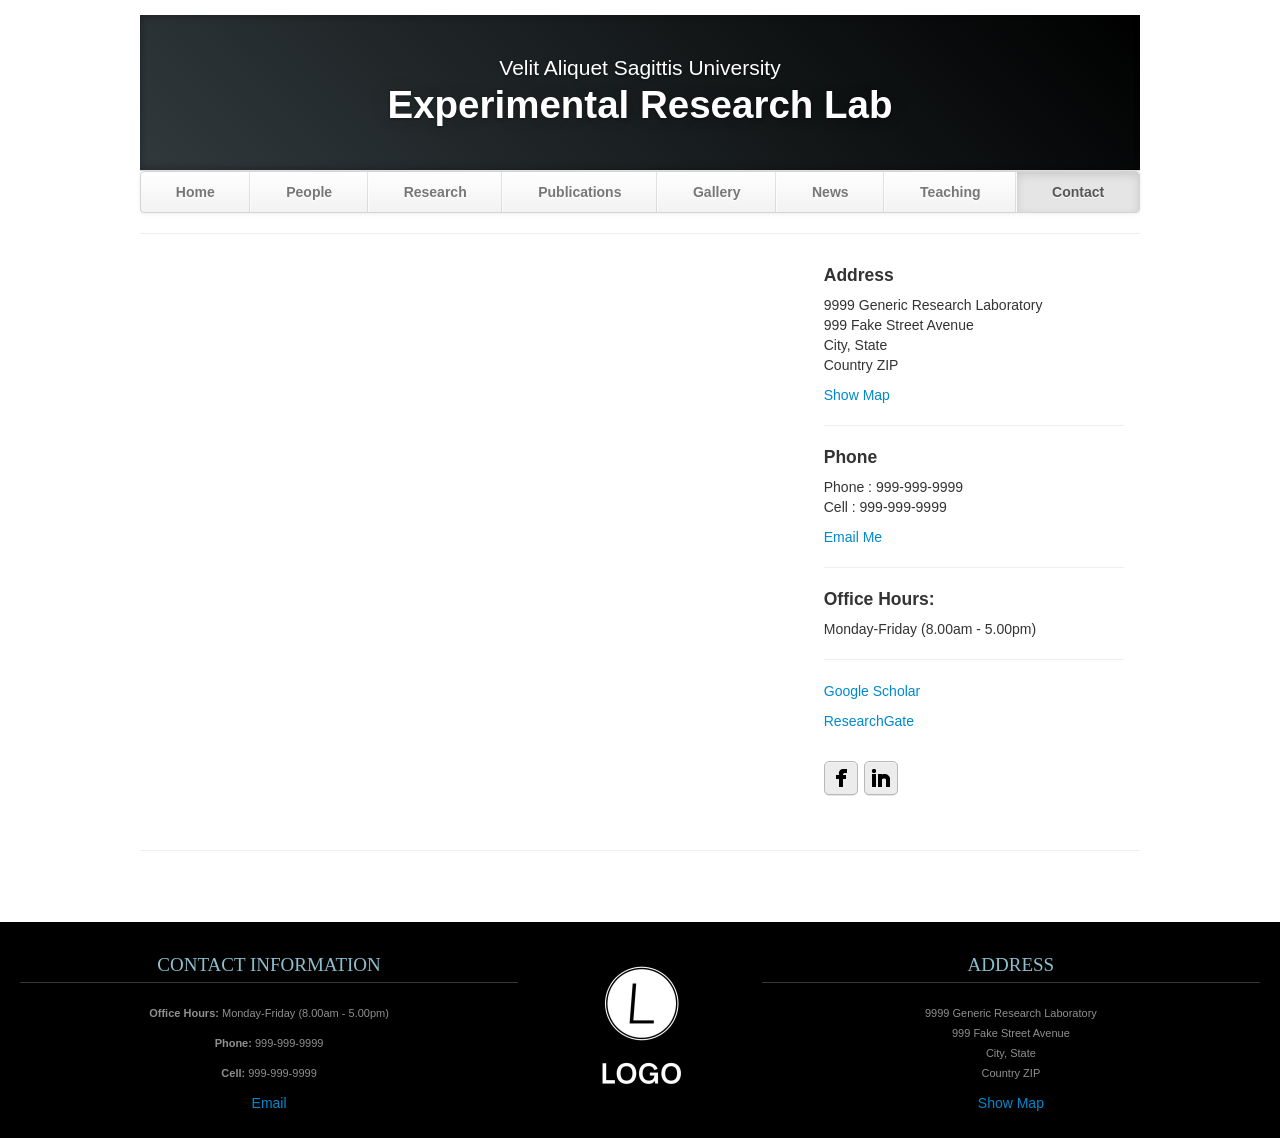
<file: contact.html>
<!DOCTYPE html>
<html lang="en">
   <head>
      <meta charset="utf-8">
      <title>Contact</title>
      <meta name="viewport" content="width=device-width, initial-scale=1.0">
      <meta name="description" content="Research Lab, Home, Velit Aliquet Sagittis University">
      <meta name="author" content="">
      <!-- Le styles -->
      <link href="css/bootstrap.min.css" rel="stylesheet">
      <link href="css/bootstrap-responsive.min.css" rel="stylesheet">
      <link href="css/theme.css" rel="stylesheet">
      <link href="css/social-buttons.css" rel="stylesheet">
   </head>
   <body>
      <div class="container">
         <header class="jumbotron subhead" id="overview">
            <p class="lead"> Velit Aliquet Sagittis University </p>
            <h1>Experimental Research Lab</h1>
         </header>
         <div class="masthead">
            <div class="navbar">
               <div class="navbar-inner">
                  <div class="container">
                     <ul class="nav">
                        <li><a href="index.html">Home</a></li>
                        <li><a href="people.html">People</a></li>
                        <li><a href="research.html">Research</a></li>
                        <li><a href="publications.html">Publications</a></li>
                        <li><a href="gallery.html">Gallery</a></li>
                        <li><a href="news.html">News</a></li>
                        <li><a href="teaching.html">Teaching</a></li>
                        <li class="active" ><a href="#">Contact</a></li>
                     </ul>
                  </div>
               </div>
            </div>
         </div>
         <hr>
         <div class="row-fluid">
            <div class="span12 content">
               <div class="row-fluid">
                  <div class="span8">
                     <iframe class="map-frame" src="http://maps.google.ca/maps?f=q&amp;source=s_q&amp;hl=en&amp;geocode=&amp;q=77+Massachusetts+Ave,+3-462+Cambridge,+MA,+02139&amp;aq=&amp;sll=49.303974,-84.738438&amp;sspn=23.436717,38.979492&amp;ie=UTF8&amp;hq=&amp;hnear=77+Massachusetts+Ave,+Cambridge,+Middlesex,+Massachusetts+02139,+United+States&amp;ll=42.359781,-71.093609&amp;spn=0.006469,0.009516&amp;t=m&amp;z=14&amp;output=embed"></iframe>
                  </div>
                  <div class="span4">
                     <div class="box_cont">
                        <h4>Address</h4>
                        <p>9999 Generic Research Laboratory<br>
                           999 Fake Street Avenue<br>
                           City, State<br>
                           Country ZIP
                        </p>
                        <a href="http://maps.google.com">Show Map</a>
                        <hr>
                        <h4>Phone</h4>
                        <p>Phone : 999-999-9999<br>
                           Cell : 999-999-9999
                        </p>
                        <a href="mailto:your.email@uni.edu">Email Me</a>
                        <hr>
                        <h4>Office Hours:</h4>
                        <p>Monday-Friday (8.00am - 5.00pm)</p>
                        <hr>
                        <p><a href="http://scholar.google.com">Google Scholar</a></p>
                        <p><a href="http://www.researchgate.net">ResearchGate</a></p>
                        <br/>
                        <p>
                           <a href="https://www.facebook.com" class="sb facebook">Facebook</a>
                           <a href="http://www.linkedin.com" class="sb linkedin">LinkedIn</a>
                        </p>
                     </div>
                  </div>
               </div>
            </div>
         </div>
         <hr>
      </div>
      <footer id="footer">
         <div class="container-fluid">
            <div class="row-fluid">
               <div class="span5">
                  <h3>Contact Information</h3>
                  <p><b>Office Hours: </b>Monday-Friday (8.00am - 5.00pm)</p>
                  <p><b>Phone: </b>999-999-9999</p>
                  <p><b>Cell: </b>999-999-9999</p>
                  <a href="mailto:your.email@uni.edu">Email</a>
               </div>
               <div class="span2">
                  <a href="https://mybrandnewlogo.com/"><img src = "thumbs/generic-logo.JPG" alt="research-lab-logo"/></a>
               </div>
               <div class="span5">
                  <h3>Address</h3>
                  <p>9999 Generic Research Laboratory<br>
                     999 Fake Street Avenue<br>
                     City, State<br>
                     Country ZIP
                  </p>
                  <a href="http://maps.google.com/">Show Map</a>
               </div>
            </div>
         </div>
      </footer>
      
      <!-- Le javascript
         ================================================== -->
      <!-- Placed at the end of the document so the pages load faster -->
      <script src="js/jquery-1.9.1.min.js"></script>
      <script src="js/bootstrap.min.js"></script>
   </body>
</html>
</file>
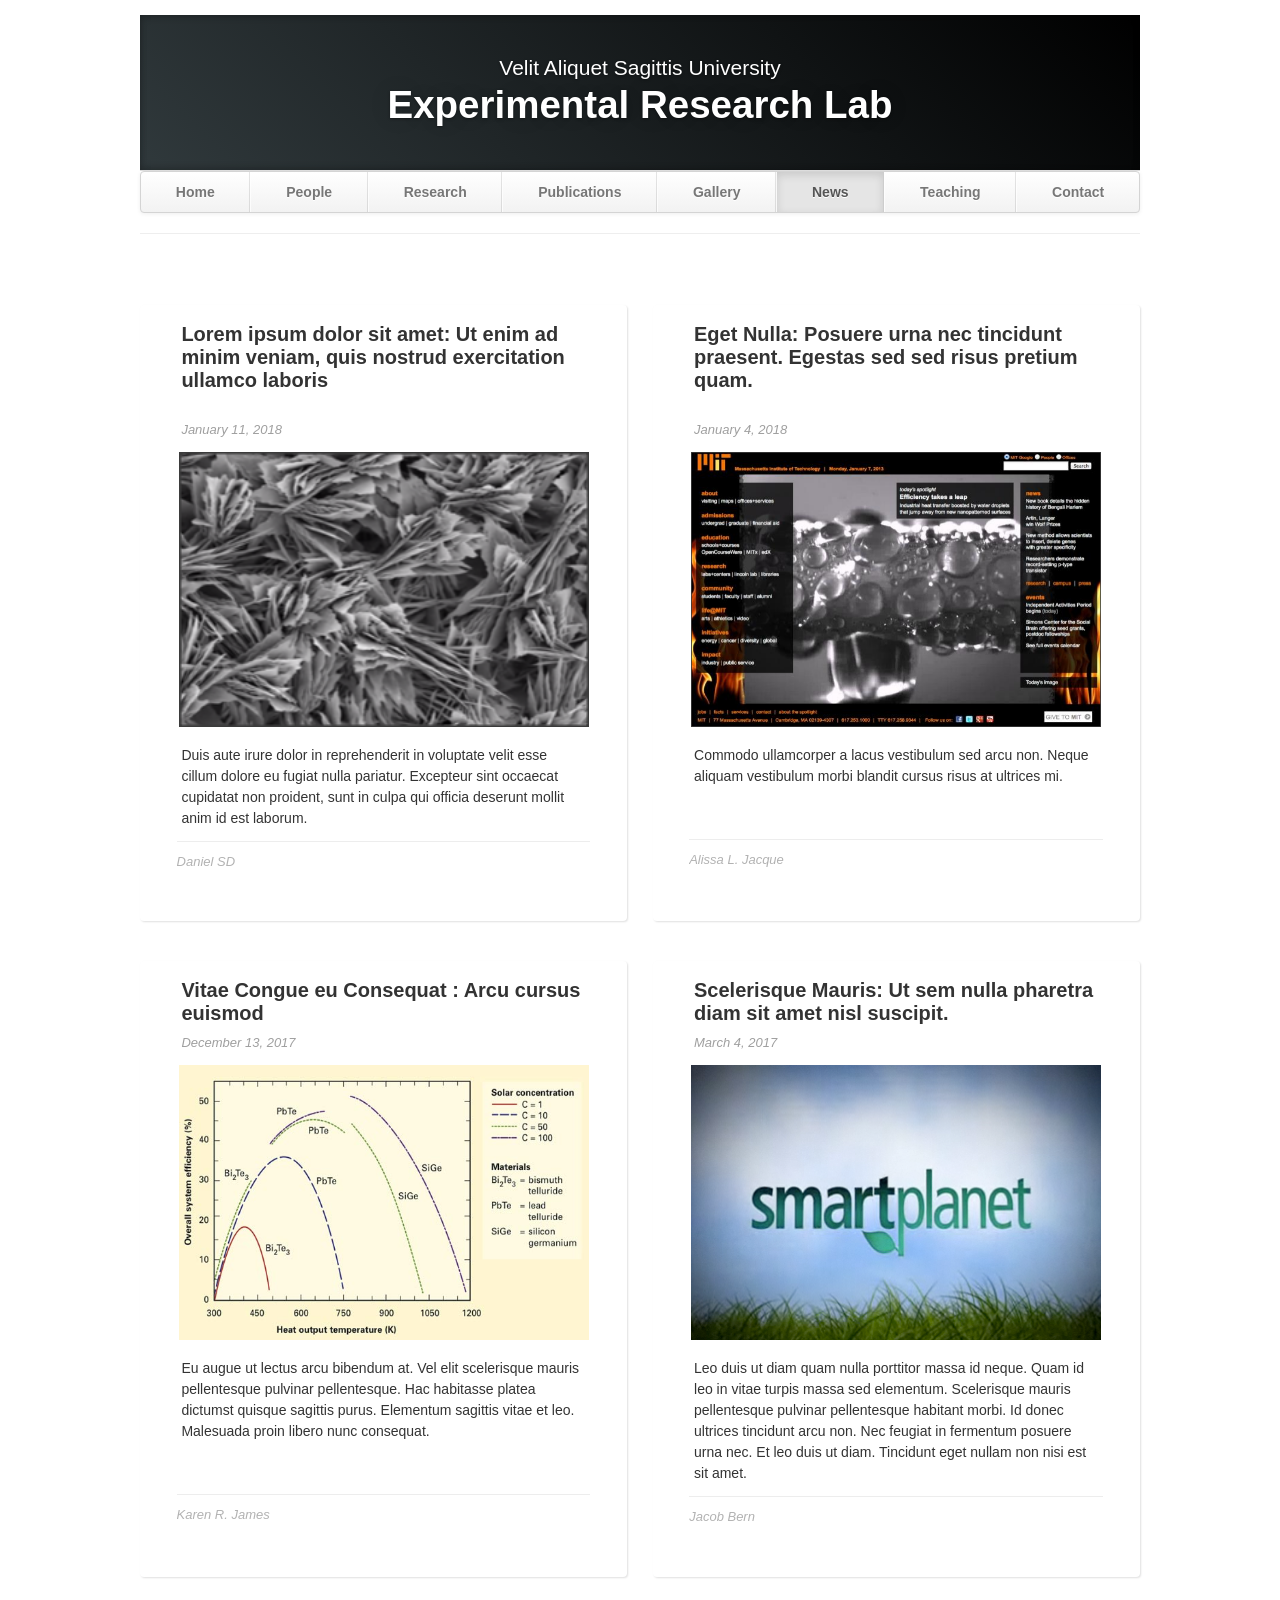
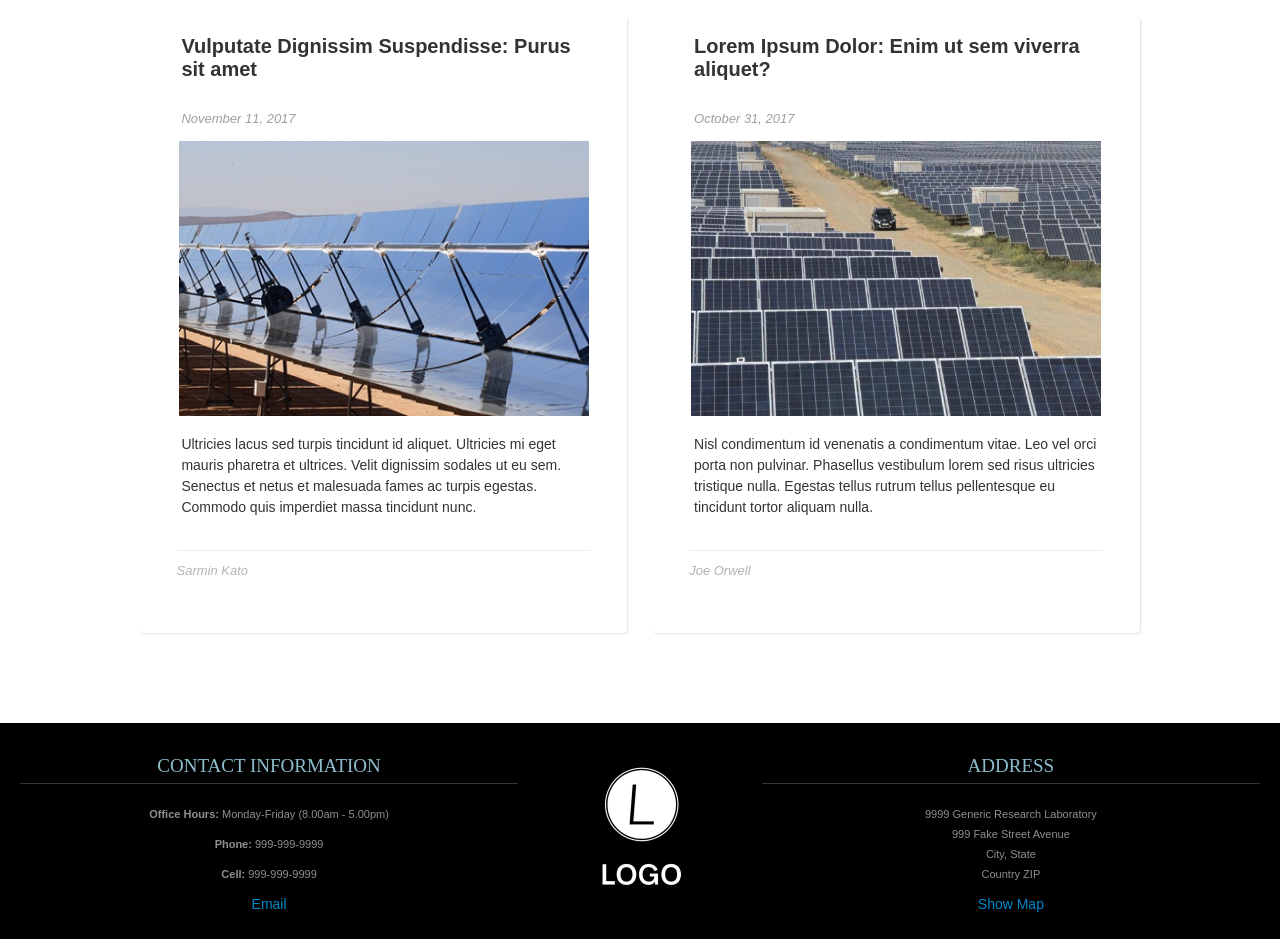
<file: news.html>
<!DOCTYPE html>
<html lang="en">
   <head>
      <meta charset="utf-8">
      <title>News</title>
      <meta name="viewport" content="width=device-width, initial-scale=1.0">
      <meta name="description" content="Research Lab, Home, Velit Aliquet Sagittis University">
      <meta name="author" content="">
      <!-- Le styles -->
      <link href="css/bootstrap.min.css" rel="stylesheet">
      <link href="css/bootstrap-responsive.min.css" rel="stylesheet">
      <link href="css/theme.css" rel="stylesheet">
   </head>
   <body>
      <div class="container">
         <header class="jumbotron subhead" id="overview">
            <p class="lead"> Velit Aliquet Sagittis University </p>
            <h1>Experimental Research Lab</h1>
         </header>
         <div class="masthead">
            <div class="navbar">
               <div class="navbar-inner">
                  <div class="container">
                     <ul class="nav">
                        <li><a href="index.html">Home</a></li>
                        <li><a href="people.html">People</a></li>
                        <li><a href="research.html">Research</a></li>
                        <li><a href="publications.html">Publications</a></li>
                        <li><a href="gallery.html">Gallery</a></li>
                        <li class="active"><a href="#">News</a></li>
                        <li><a href="teaching.html">Teaching</a></li>
                        <li><a href="contact.html">Contact</a></li>
                     </ul>
                  </div>
               </div>
            </div>
         </div>
         <hr>
         <div id="media">
            <div class="row-fluid post_row">
               <div class="span6 post">
                  <div class="text">
                     <h5><a href="https://mitei.mit.edu">Lorem ipsum dolor sit amet: Ut enim ad minim veniam, quis nostrud exercitation ullamco laboris</a></h5>
                     <br/>
                     <span class="date">January 11, 2018</span>
                  </div>
                  <div class="img">
                     <a href="https://mitei.mit.edu">
                     <img src="images/envmonitor2.png" alt="Lorem ipsum dolor sit amet: Ut enim ad minim veniam, quis nostrud exercitation ullamco laboris">
                     </a>
                  </div>
                  <div class="text">
                     <p> Duis aute irure dolor in reprehenderit in voluptate velit esse cillum dolore eu fugiat nulla pariatur. Excepteur sint occaecat cupidatat non proident, sunt in culpa qui officia deserunt mollit anim id est laborum. </p>
                  </div>
                  <div class="author_box">
                     <h6>Daniel SD</h6>
                  </div>
               </div>
               <div class="span6 post">
                  <div class="text">
                     <h5><a href="http://web.mit.edu">Eget Nulla: Posuere urna nec tincidunt praesent. Egestas sed sed risus pretium quam.</a></h5>
                     <br/>
                     <span class="date">January 4, 2018</span>                        
                  </div>
                  <div class="img">
                     <a href="http://web.mit.edu">
                     <img src="images/mit-spotlight1.png" alt="Eget Nulla: Posuere urna nec tincidunt praesent. Egestas sed sed risus pretium quam.">
                     </a>
                  </div>
                  <div class="text">
                     <p>Commodo ullamcorper a lacus vestibulum sed arcu non. Neque aliquam vestibulum morbi blandit cursus risus at ultrices mi. </p>
                     <br/>
                     <br/>
                  </div>
                  <div class="author_box">
                     <h6>Alissa L. Jacque</h6>
                  </div>
               </div>
            </div>
            <div class="row-fluid post_row">
               <div class="span6 post">
                  <div class="text">
                     <h5><a href="https://mitei.mit.edu">Vitae Congue eu Consequat : Arcu cursus euismod</a></h5>
                     <span class="date">December 13, 2017</span>
                  </div>
                  <div class="img">
                     <a href="https://mitei.mit.edu">
                     <img src="images/harnessingsolar-3.jpg" alt="Vitae Congue eu Consequat : Arcu cursus euismod">
                     </a>
                  </div>
                  <div class="text">
                     <p> Eu augue ut lectus arcu bibendum at. Vel elit scelerisque mauris pellentesque pulvinar pellentesque. Hac habitasse platea dictumst quisque sagittis purus. Elementum sagittis vitae et leo. Malesuada proin libero nunc consequat.</p>
                     <br/>
                     <br/>
                  </div>
                  <div class="author_box">
                     <h6>Karen R. James</h6>
                  </div>
               </div>
               <div class="span6 post">
                  <div class="text">
                     <h5><a href="https://mitei.mit.edu">Scelerisque Mauris: Ut sem nulla pharetra diam sit amet nisl suscipit.</a></h5>
                     <span class="date">March 4, 2017</span>
                  </div>
                  <div class="img">
                     <a href="https://mitei.mit.edu">
                     <img src="images/smartplanet.png" alt="Scelerisque Mauris: Ut sem nulla pharetra diam sit amet nisl suscipit.">
                     </a>
                  </div>
                  <div class="text">
                     <p>Leo duis ut diam quam nulla porttitor massa id neque. Quam id leo in vitae turpis massa sed elementum. Scelerisque mauris pellentesque pulvinar pellentesque habitant morbi. Id donec ultrices tincidunt arcu non. Nec feugiat in fermentum posuere urna nec. Et leo duis ut diam. Tincidunt eget nullam non nisi est sit amet. </p>
                  </div>
                  <div class="author_box">
                     <h6>Jacob Bern</h6>
                  </div>
               </div>
            </div>
            <div class="row-fluid post_row">
               <div class="span6 post">
                  <div class="text">
                     <h5><a href="https://mitei.mit.edu">Vulputate Dignissim Suspendisse: Purus sit amet</a></h5>
                     <br/>
                     <span class="date">November 11, 2017</span>
                  </div>
                  <div class="img">
                     <a href="https://mitei.mit.edu">
                     <img src="images/parabolic.jpg" alt="Vulputate Dignissim Suspendisse: Purus sit amet">
                     </a>
                  </div>
                  <div class="text">
                     <p>Ultricies lacus sed turpis tincidunt id aliquet. Ultricies mi eget mauris pharetra et ultrices. Velit dignissim sodales ut eu sem. Senectus et netus et malesuada fames ac turpis egestas. Commodo quis imperdiet massa tincidunt nunc.</p>
                     <br/>
                  </div>
                  <div class="author_box">
                     <h6>Sarmin Kato</h6>
                  </div>
               </div>
               <div class="span6 post">
                  <div class="text">
                     <h5><a href="https://mitei.mit.edu">Lorem Ipsum Dolor: Enim ut sem viverra aliquet?</a></h5>
                     <br/>
                     <span class="date">October 31, 2017</span>                     
                  </div>
                  <div class="img">
                     <a href="https://mitei.mit.edu">
                     <img src="images/solarenergypowerstation.jpg" alt="Lorem Ipsum Dolor: Enim ut sem viverra aliquet?">
                     </a>
                  </div>
                  <div class="text">
                     <p> Nisl condimentum id venenatis a condimentum vitae. Leo vel orci porta non pulvinar. Phasellus vestibulum lorem sed risus ultricies tristique nulla. Egestas tellus rutrum tellus pellentesque eu tincidunt tortor aliquam nulla. </p>
                     <br/>
                  </div>
                  <div class="author_box">
                     <h6>Joe Orwell</h6>
                  </div>
               </div>
            </div>
         </div>
      </div>
      <footer id="footer">
         <div class="container-fluid">
            <div class="row-fluid">
               <div class="span5">
                  <h3>Contact Information</h3>
                  <p><b>Office Hours: </b>Monday-Friday (8.00am - 5.00pm)</p>
                  <p><b>Phone: </b>999-999-9999</p>
                  <p><b>Cell: </b>999-999-9999</p>
                  <a href="mailto:your.email@uni.edu">Email</a>
               </div>
               <div class="span2">
                  <a href="https://mybrandnewlogo.com/"><img src = "thumbs/generic-logo.JPG" alt="research-lab-logo"/></a>
               </div>
               <div class="span5">
                  <h3>Address</h3>
                  <p>9999 Generic Research Laboratory<br>
                     999 Fake Street Avenue<br>
                     City, State<br>
                     Country ZIP
                  </p>
                  <a href="http://maps.google.com/">Show Map</a>
               </div>
            </div>
         </div>
      </footer>

      <!-- Le javascript
         ================================================== -->
      <!-- Placed at the end of the document so the pages load faster -->
      <script src="js/jquery-1.9.1.min.js"></script>
      <script src="js/bootstrap.min.js"></script>
      <script>
         $(document).ready(function() {
             $(document.body).scrollspy({
                 target: "#navparent"
             });
         });
      </script>
   </body>
</html>
</file>
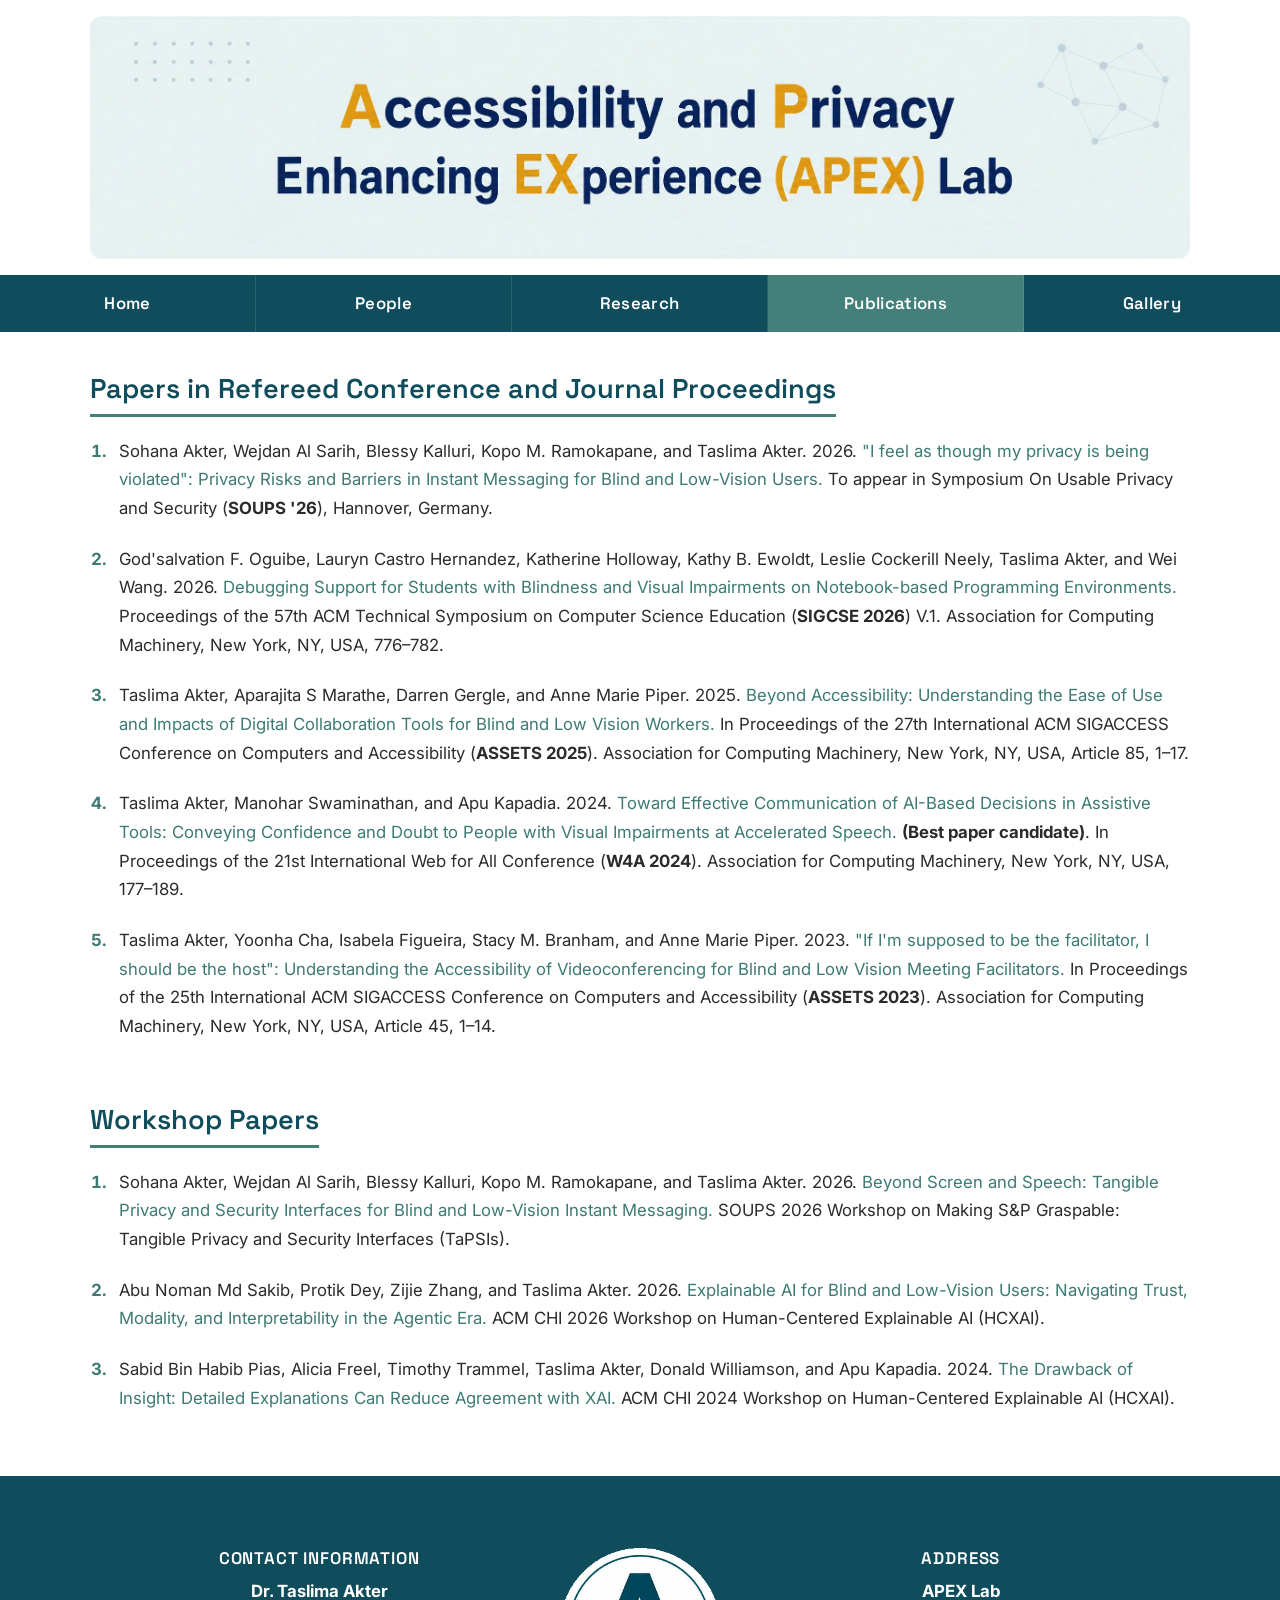
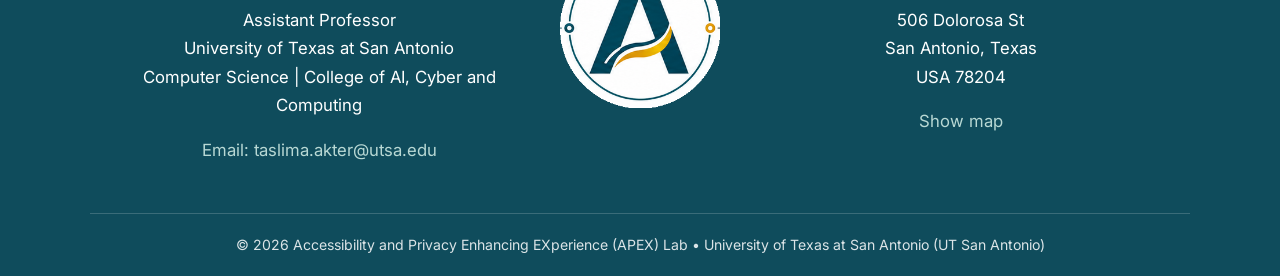
<file: publications.html>
<!DOCTYPE html>
<html lang="en">
<head>
  <meta charset="utf-8">
  <meta name="viewport" content="width=device-width, initial-scale=1">
  <title>Publications — APEX Lab</title>
  <meta name="description" content="Publications of the APEX Lab, University of Texas at San Antonio">
  <!-- Social sharing preview (Open Graph + Twitter) -->
  <meta property="og:type" content="website">
  <meta property="og:title" content="Publications — APEX Lab">
  <meta property="og:description" content="Publications of the APEX Lab at UT San Antonio in accessibility, privacy, and human-computer interaction.">
  <meta property="og:url" content="https://apexlabutsa.github.io/publications.html">
  <meta property="og:image" content="https://apexlabutsa.github.io/images/cover-1.png">
  <meta name="twitter:card" content="summary_large_image">
  <link rel="icon" type="image/png" href="favicons/favicon-publications.png">
  <link rel="preconnect" href="https://fonts.googleapis.com">
  <link rel="preconnect" href="https://fonts.gstatic.com" crossorigin>
  <link href="https://fonts.googleapis.com/css2?family=Inter:wght@400;600&family=Space+Grotesk:wght@500;600&display=swap" rel="stylesheet">
  <link href="https://cdn.jsdelivr.net/npm/bootstrap@5.3.3/dist/css/bootstrap.min.css" rel="stylesheet">
  <link href="css/style.css" rel="stylesheet">
</head>
<body>
  <a class="skip-link" href="#main">Skip to main content</a>

  <!-- ================= BANNER =================
       To change the banner, replace images/cover-1.png (keep it wide,
       roughly 3.5:1). The alt text below is what screen readers announce. -->
  <header class="site-header">
    <h1>
      <a href="index.html">
        <img class="banner" src="images/cover-3.webp"
             alt="Accessibility and Privacy Enhancing EXperience (APEX) Lab — University of Texas at San Antonio">
      </a>
    </h1>
  </header>

  <nav class="site-nav" aria-label="Main navigation">
    <div class="nav-inner">
      <ul>
        <li><a href="index.html">Home</a></li>
        <li><a href="people.html">People</a></li>
        <li><a href="research.html">Research</a></li>
        <li><a class="active" href="publications.html" aria-current="page">Publications</a></li>
        <li><a href="gallery.html">Gallery</a></li>
      </ul>
    </div>
  </nav>

  <main id="main" class="page">

    <!-- ================= REFEREED PAPERS =================
         To add a paper: copy one <li> block. Newest papers go first. -->
    <h2 class="section-title" id="refereed">Papers in Refereed Conference and Journal Proceedings</h2>

    <ol class="pub-list">

      <li>
        Sohana Akter, Wejdan Al Sarih, Blessy Kalluri, Kopo M. Ramokapane, and Taslima Akter. 2026.
        <a href="" target="_blank" rel="noopener">"I feel as though my privacy is being violated": Privacy Risks and 
          Barriers in Instant Messaging for Blind and Low-Vision Users.<span class="visually-hidden"> (opens in new tab)</span></a>
        To appear in Symposium On Usable Privacy and Security (<b>SOUPS '26</b>), Hannover, Germany.
      </li>
      <li>
        God'salvation F. Oguibe, Lauryn Castro Hernandez, Katherine Holloway, Kathy B. Ewoldt,
        Leslie Cockerill Neely, Taslima Akter, and Wei Wang. 2026.
        <a href="https://dl.acm.org/doi/10.1145/3770762.3772507" target="_blank" rel="noopener">Debugging Support for Students with Blindness
        and Visual Impairments on Notebook-based Programming Environments.<span class="visually-hidden"> (opens in new tab)</span></a>
        Proceedings of the 57th ACM Technical Symposium on Computer Science Education (<b>SIGCSE 2026</b>) V.1.
        Association for Computing Machinery, New York, NY, USA, 776–782.
      </li>

      <li>
        Taslima Akter, Aparajita S Marathe, Darren Gergle, and Anne Marie Piper. 2025.
        <a href="https://dl.acm.org/doi/10.1145/3663547.3746332" target="_blank" rel="noopener">Beyond Accessibility: Understanding the Ease
        of Use and Impacts of Digital Collaboration Tools for Blind and Low Vision Workers.<span class="visually-hidden"> (opens in new tab)</span></a>
        In Proceedings of the 27th International ACM SIGACCESS Conference on Computers and Accessibility
        (<b>ASSETS 2025</b>). Association for Computing Machinery, New York, NY, USA, Article 85, 1–17.
      </li>

      <li>
        Taslima Akter, Manohar Swaminathan, and Apu Kapadia. 2024.
        <a href="https://dl.acm.org/doi/full/10.1145/3677846.3677862" target="_blank" rel="noopener">Toward Effective Communication of
        AI-Based Decisions in Assistive Tools: Conveying Confidence and Doubt to People with Visual Impairments
        at Accelerated Speech.<span class="visually-hidden"> (opens in new tab)</span></a>
        <b>(Best paper candidate)</b>.
        In Proceedings of the 21st International Web for All Conference (<b>W4A 2024</b>).
        Association for Computing Machinery, New York, NY, USA, 177–189.
      </li>

      <li>
        Taslima Akter, Yoonha Cha, Isabela Figueira, Stacy M. Branham, and Anne Marie Piper. 2023.
        <a href="https://doi.org/10.1145/3597638.3608420" target="_blank" rel="noopener">"If I'm supposed to be the facilitator, I should be
        the host": Understanding the Accessibility of Videoconferencing for Blind and Low Vision Meeting
        Facilitators.<span class="visually-hidden"> (opens in new tab)</span></a>
        In Proceedings of the 25th International ACM SIGACCESS Conference on Computers and Accessibility
        (<b>ASSETS 2023</b>). Association for Computing Machinery, New York, NY, USA, Article 45, 1–14.
      </li>

    </ol>

    <!-- ================= WORKSHOP PAPERS ================= -->
    <h2 class="section-title" id="workshops">Workshop Papers</h2>

    <ol class="pub-list">

      <li>
        Sohana Akter, Wejdan Al Sarih, Blessy Kalluri, Kopo M. Ramokapane, and Taslima Akter. 2026.
        <a href="" target="_blank" rel="noopener">Beyond Screen and Speech: Tangible Privacy and Security Interfaces for Blind and
Low-Vision Instant Messaging.<span class="visually-hidden"> (opens in new tab)</span></a>
        SOUPS 2026 Workshop on Making S&P Graspable: Tangible Privacy and Security Interfaces (TaPSIs).
      </li>
      <li>
        Abu Noman Md Sakib, Protik Dey, Zijie Zhang, and Taslima Akter. 2026.
        <a href="https://zenodo.org/records/19700284" target="_blank" rel="noopener">Explainable AI for Blind and Low-Vision Users: Navigating
        Trust, Modality, and Interpretability in the Agentic Era.<span class="visually-hidden"> (opens in new tab)</span></a>
        ACM CHI 2026 Workshop on Human-Centered Explainable AI (HCXAI).
      </li>

      <li>
        Sabid Bin Habib Pias, Alicia Freel, Timothy Trammel, Taslima Akter, Donald Williamson, and
        Apu Kapadia. 2024.
        <a href="https://arxiv.org/abs/2404.19629" target="_blank" rel="noopener">The Drawback of Insight: Detailed Explanations Can Reduce
        Agreement with XAI.<span class="visually-hidden"> (opens in new tab)</span></a>
        ACM CHI 2024 Workshop on Human-Centered Explainable AI (HCXAI).
      </li>

    </ol>

  </main>

  <!-- ================= FOOTER (same on every page) ================= -->
  <footer class="site-footer" role="contentinfo">
    <div class="footer-inner row g-4">
      <div class="col-md-5 text-center">
        <h3>Contact Information</h3>
        <p><strong>Dr. Taslima Akter</strong><br>
          Assistant Professor<br>
          University of Texas at San Antonio<br>
          Computer Science | College of AI, Cyber and Computing</p>
        <p><a href="mailto:taslima.akter@utsa.edu">Email: taslima.akter@utsa.edu</a></p>
      </div>
      <div class="col-md-2 text-center">
        <a href="index.html" aria-label="APEX Lab home">
          <img loading="lazy" class="footer-logo" src="images/apexlab-logo-2.png"
               alt="Accessibility and Privacy Enhancing EXperience (APEX) Lab logo">
        </a>
      </div>
      <div class="col-md-5 text-center">
        <h3>Address</h3>
        <p><strong>APEX Lab</strong><br>
          506 Dolorosa St<br>
          San Antonio, Texas<br>
          USA 78204</p>
        <p><a href="https://maps.app.goo.gl/StTmXfGu2sQjGXqVA">Show map</a></p>
      </div>
    </div>
    <div class="footer-bottom">
      © <span id="year"></span> Accessibility and Privacy Enhancing EXperience (APEX) Lab •
      University of Texas at San Antonio (UT San Antonio)
    </div>
  </footer>

  <script src="https://cdn.jsdelivr.net/npm/bootstrap@5.3.3/dist/js/bootstrap.bundle.min.js"></script>
  <script src="js/main.js"></script>
</body>
</html>
</file>
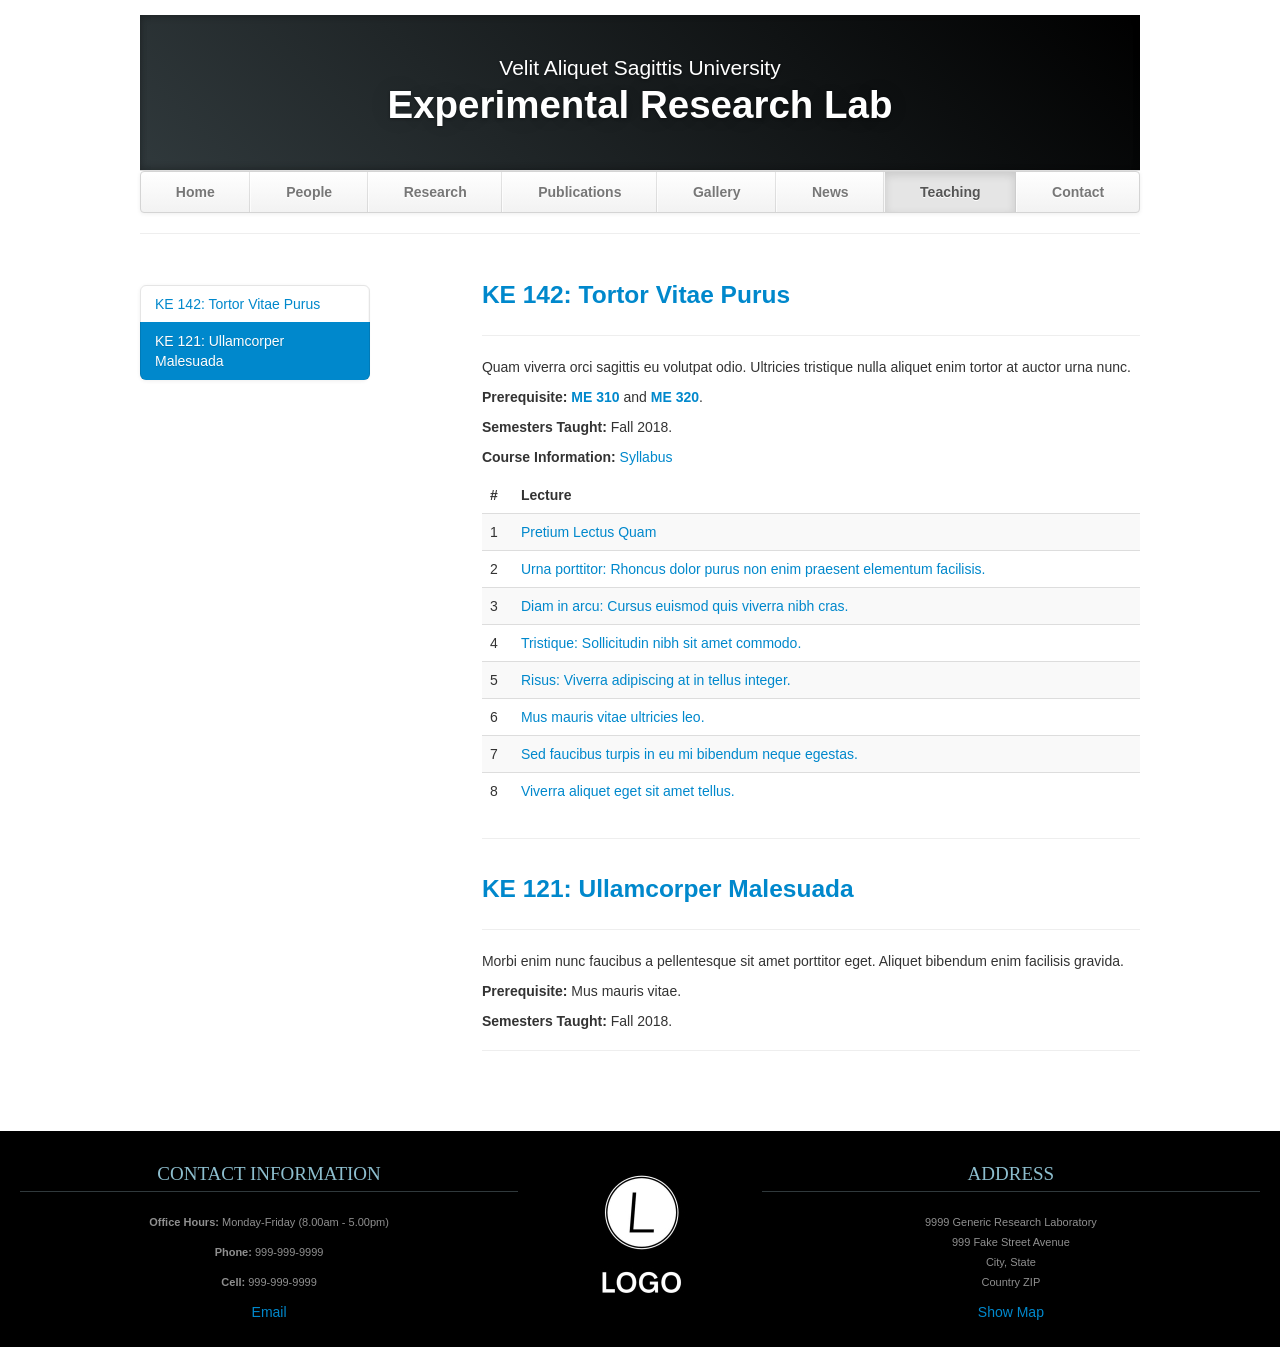
<file: teaching.html>
<!DOCTYPE html>
<html lang="en">
   <head>
      <meta charset="utf-8">
      <title>Research</title>
      <meta name="viewport" content="width=device-width, initial-scale=1.0">
      <meta name="description" content="Research Lab, Home, Velit Aliquet Sagittis University">
      <meta name="author" content="">
      <!-- Le styles -->
      <link href="css/bootstrap.min.css" rel="stylesheet">
      <link href="css/bootstrap-responsive.min.css" rel="stylesheet">
      <link href="css/theme.css" rel="stylesheet">
   </head>
   <body>
      <div class="container">
         <header class="jumbotron subhead" id="overview">
            <p class="lead"> Velit Aliquet Sagittis University </p>
            <h1>Experimental Research Lab</h1>
         </header>
         <div class="masthead">
            <div class="navbar">
               <div class="navbar-inner">
                  <div class="container">
                     <ul class="nav">
                        <li><a href="index.html">Home</a></li>
                        <li><a href="people.html">People</a></li>
                        <li><a href="research.html">Research</a></li>
                        <li><a href="publications.html">Publications</a></li>
                        <li><a href="gallery.html">Gallery</a></li>
                        <li><a href="news.html">News</a></li>
                        <li class="active"><a href="#">Teaching</a></li>
                        <li><a href="contact.html">Contact</a></li>
                     </ul>
                  </div>
               </div>
            </div>
         </div>
         <hr>
         <div class="row-fluid">
            <div class="span3 bs-docs-sidebar" id="navparent">
               <ul class="nav nav-list bs-docs-sidenav" data-spy="affix" data-offset-top="200" data-offset-bottom="260">
                  <li><a href="#ke142"> KE 142: Tortor Vitae Purus</a></li>
                  <li><a href="#ke121"> KE 121: Ullamcorper Malesuada</a></li>
               </ul>
            </div>
            <div class="span8 offset1">
               <section id="ke142">
                  <div class="page-header">
                     <h3><a href="">KE 142: Tortor Vitae Purus</a></h3>
                     <hr>
                     <p>Quam viverra orci sagittis eu volutpat odio. Ultricies tristique nulla aliquet enim tortor at auctor urna nunc. </p>
                     <p><b>Prerequisite: </b><a href=""><b>ME 310</b></a> and <a href=""><b>ME 320</b></a>.</p>
                     <p><b>Semesters Taught:</b> Fall 2018.</p>
                     <p><b>Course Information:</b> <a href="">Syllabus</a></p>
                     <table class="table table-striped">
                        <thead>
                           <tr>
                              <th>#</th>
                              <th>Lecture</th>
                        </thead>
                        <tbody>
                           <tr>
                              <td>1</td>
                              <td><a href="">Pretium Lectus Quam</a></td>
                           </tr>
                           <tr>
                              <td>2</td>
                              <td><a href="">Urna porttitor: Rhoncus dolor purus non enim praesent elementum facilisis.</a></td>
                           </tr>
                           <tr>
                              <td>3</td>
                              <td><a href="">Diam in arcu: Cursus euismod quis viverra nibh cras.</a></td>
                           </tr>
                           <tr>
                              <td>4</td>
                              <td><a href="">Tristique: Sollicitudin nibh sit amet commodo. </a></td>
                           </tr>
                           <tr>
                              <td>5</td>
                              <td><a href="">Risus: Viverra adipiscing at in tellus integer. </a></td>
                           </tr>
                           <tr>
                              <td>6</td>
                              <td><a href="">Mus mauris vitae ultricies leo.</a></td>
                           </tr>
                           <tr>
                              <td>7</td>
                              <td><a href="">Sed faucibus turpis in eu mi bibendum neque egestas. </a></td>
                           </tr>
                           <tr>
                              <td>8</td>
                              <td><a href="">Viverra aliquet eget sit amet tellus.</a></td>
                           </tr>
                        </tbody>
                     </table>
                  </div>
               </section>
               <section id="ke121">
                  <div class="page-header">
                     <h3><a href="">KE 121: Ullamcorper Malesuada</a></h3>
                     <hr>
                     <p>Morbi enim nunc faucibus a pellentesque sit amet porttitor eget. Aliquet bibendum enim facilisis gravida. </p>
                     <p><b>Prerequisite:</b> Mus mauris vitae.</p>
                     <p><b>Semesters Taught:</b> Fall 2018.</p>
                  </div>
               </section>
            </div>
         </div>
      </div>
      <footer id="footer">
         <div class="container-fluid">
            <div class="row-fluid">
               <div class="span5">
                  <h3>Contact Information</h3>
                  <p><b>Office Hours: </b>Monday-Friday (8.00am - 5.00pm)</p>
                  <p><b>Phone: </b>999-999-9999</p>
                  <p><b>Cell: </b>999-999-9999</p>
                  <a href="mailto:your.email@uni.edu">Email</a>
               </div>
               <div class="span2">
                  <a href="https://mybrandnewlogo.com/"><img src = "thumbs/generic-logo.JPG" alt="research-lab-logo"/></a>
               </div>
               <div class="span5">
                  <h3>Address</h3>
                  <p>9999 Generic Research Laboratory<br>
                     999 Fake Street Avenue<br>
                     City, State<br>
                     Country ZIP
                  </p>
                  <a href="http://maps.google.com/">Show Map</a>
               </div>
            </div>
         </div>
      </footer>

      <!-- Le javascript
         ================================================== -->
      <!-- Placed at the end of the document so the pages load faster -->
      <script src="js/jquery-1.9.1.min.js"></script>
      <script src="js/bootstrap.min.js"></script>
      <script>
         $(document).ready(function() {
             $(document.body).scrollspy({
                 target: "#navparent"
             });
         });
         
      </script>
   </body>
</html>
</file>
<file: css/theme.css>
body {
	padding-top: 15px;
	padding-bottom: 0px;
}


/* Custom container */

.container {
	margin: 0 auto;
	max-width: 1000px;
}

.container>hr {
	margin: 20px 0
}


/* Customize the navbar links to be fill the entire space of the .navbar */

.navbar .navbar-inner {
	padding: 0
}

.navbar .nav {
	margin: 0;
	display: table;
	width: 100%;
}

.navbar .nav li {
	display: table-cell;
	width: 1%;
	float: none;
}

.navbar .nav li a {
	font-weight: bold;
	text-align: center;
	border-left: 1px solid rgba(255, 255, 255, .75);
	border-right: 1px solid rgba(0, 0, 0, .1);
}

.navbar .nav li:first-child a {
	border-left: 0;
	border-radius: 3px 0 0 3px;
}

.navbar .nav li:last-child a {
	border-right: 0;
	border-radius: 0 3px 3px 0;
}

body>.navbar {
	font-size: 13px
}


/* Change the docs' brand */

body>.navbar .brand {
	padding-right: 0;
	padding-left: 0;
	margin-left: 20px;
	float: right;
	font-weight: bold;
	color: #000;
	text-shadow: 0 1px 0 rgba(255, 255, 255, .1), 0 0 30px rgba(255, 255, 255, .125);
	-webkit-transition: all .2s linear;
	-moz-transition: all .2s linear;
	transition: all .2s linear;
}

body>.navbar .brand:hover {
	text-decoration: none;
	text-shadow: 0 1px 0 rgba(255, 255, 255, .1), 0 0 30px rgba(255, 255, 255, .4);
}


/* Sidenav for Docs
         -------------------------------------------------- */

@media screen and (max-width: 768px) {
	.bs-docs-sidenav {
		display: none !important;
	}
}

.bs-docs-sidenav {
	width: 228px;
	margin: 30px 0 0;
	padding: 0;
	background-color: #fff;
	-webkit-border-radius: 6px;
	-moz-border-radius: 6px;
	border-radius: 6px;
	-webkit-box-shadow: 0 1px 4px rgba(0, 0, 0, .065);
	-moz-box-shadow: 0 1px 4px rgba(0, 0, 0, .065);
	box-shadow: 0 1px 4px rgba(0, 0, 0, .065);
}

.bs-docs-sidenav>li>a {
	display: block;
	width: 200px;
	margin: 0 0 -1px;
	padding: 8px 14px;
	border: 1px solid #e5e5e5;
}

.bs-docs-sidenav>li>a.subhead {
	display: block;
	width: 168px;
	margin: 0 0 -1px;
	padding: 8px 30px;
	border: 1px solid #e5e5e5;
	font-size: 12px;
}

.bs-docs-sidenav>li:first-child>a {
	-webkit-border-radius: 6px 6px 0 0;
	-moz-border-radius: 6px 6px 0 0;
	border-radius: 6px 6px 0 0;
}

.bs-docs-sidenav>li:last-child>a {
	-webkit-border-radius: 0 0 6px 6px;
	-moz-border-radius: 0 0 6px 6px;
	border-radius: 0 0 6px 6px;
}

.bs-docs-sidenav>.active>a {
	position: relative;
	z-index: 2;
	padding: 9px 15px;
	border: 0;
	text-shadow: 0 1px 0 rgba(0, 0, 0, .15);
	-webkit-box-shadow: inset 1px 0 0 rgba(0, 0, 0, .1), inset -1px 0 0 rgba(0, 0, 0, .1);
	-moz-box-shadow: inset 1px 0 0 rgba(0, 0, 0, .1), inset -1px 0 0 rgba(0, 0, 0, .1);
	box-shadow: inset 1px 0 0 rgba(0, 0, 0, .1), inset -1px 0 0 rgba(0, 0, 0, .1);
}

.bs-docs-sidenav>li>a:hover {
	background-color: #f5f5f5
}

.bs-docs-sidenav a:hover .icon-chevron-right {
	opacity: .5
}

.bs-docs-sidenav.affix {
	top: 10px
}

.bs-docs-sidenav.affix-bottom {
	position: absolute;
	top: auto;
	bottom: 270px;
}


/* Responsive
         -------------------------------------------------- */

.affix {
	top: 0px
}

#media {
	margin-top: 70px
}

#media .header {
	margin-left: 0;
	margin-bottom: 56px;
	margin-top: 30px;
}

#media .post_row {
	margin-left: 0;
	margin-bottom: 40px;
}

#media .lastpost_row {
	margin-bottom: 0
}

#media .post_row .post {
	background: #fff;
	/*margin-left: 0;;
    margin-right: 20px;*/
	border-radius: 4px;
	box-shadow: 1px 1px 2px 0px #E0E0E0;
	width: 487px;
	height: 616px;
}

#media .post_row .last {
	margin-right: 0
}

#media .post_row .post .img {
	position: relative;
	text-align: center;
}

#media .post_row .post .img .date {
	background: #E8554E;
	position: absolute;
	padding: 2px 5px;
	top: 0;
	left: 11px;
}

#media .post_row .post .img .date p {
	color: #fff;
	font-size: 14px;
	font-weight: bold;
	font-style: italic;
	margin: 0;
}

#media .post_row .post .img img {
	height: 275px;
	width: 410px;
}

#media .post_row .post .text {
	margin: 18px auto 0;
	width: 83%;
}

#media .post_row .post .text h5 {
	margin: 0 0 8px 0;
	font-size: 20px;
	line-height: 23px;
}

#media .post_row .post .text h5 a {
	color: #333
}

#media .post_row .post .text span.date {
	color: #9F9F9F;
	display: block;
	margin-bottom: 12px;
	font-style: italic;
	font-size: 13px;
}

#media .post_row .post .text p {
	margin: 0;
	line-height: 21px;
	font-size: 14px;
}

#media .post_row .post .author_box {
	margin: 12px auto 20px;
	border-top: 1px solid #EDEDED;
	overflow: hidden;
	text-align: left;
	width: 85%;
	padding-top: 12px;
}

#media .post_row .post .author_box h6 {
	margin: 0 0 3px 0;
	font-size: 13px;
	line-height: 15px;
	font-style: italic;
	font-weight: normal;
	color: #B2B2B2;
}

#media .post_row .post .author_box p {
	color: #B2B2B2;
	font-style: italic;
	font-size: 13px;
	line-height: 14px;
	margin: 0;
}

#media .post_row .post .author_box img {
	float: right
}

#media .post_row .post a.plus_wrapper {
	width: 99%;
	text-align: center;
	background: #fff;
	display: none;
	border-radius: 0px 0px 4px 4px;
	padding: 6px 0px 2px;
	margin: 0 auto 1px;
}

#media .post_row .post a.plus_wrapper span {
	color: #1189D9;
	font-size: 30px;
	font-weight: bold;
}

#media .post_row .post:hover a.plus_wrapper {
	display: block
}

#media .post_row .post:hover {
	box-shadow: 0px 1px 5px 1px rgb(216, 216, 216)
}

#media .post_row .post:hover .text h5 a {
	color: #1189D9
}

.map .box_wrapp {
	position: absolute;
	margin: 15px auto;
	box-shadow: 0 0 7px 0 rgba(26, 26, 26, 0.4);
	padding: 30px 0 30px;
	background: white;
	border-radius: 4px;
	margin-top: 25px;
}

.map .box_wrapp .box_cont {
	margin: 30px auto;
	width: 76%;
}

.section-header {
	text-align: center;
	margin-bottom: 35px;
}

.section-header h1,
.title-text {
	font-weight: bold;
	font-size: 30px;
	margin: 12.5px 0;
	font-weight: 100;
	margin-bottom: 25px;
	line-height: 55px;
}

.feature-item:hover {
	box-shadow: 0px 1px 5px 1px rgb(216, 216, 216)
}

.feature-item img {
	margin-left: 15px;
	margin-right: 15px;
	max-width: 90%;
	height: 200px;
}

.feature-item h5 {
	margin-left: 15px;
	margin-right: 15px;
	margin-top: 20px;
	margin-bottom: 20px;
}

.feature-item p {
	margin-left: 15px;
	margin-right: 15px;
}

.feature-heading {
	margin-top: 20px;
	margin-bottom: 20px;
	margin-left: 15px;
	margin-right: 15px;
}

.feature-heading a:hover {
	text-decoration: none;
}

.feature-button {
	font-size: 16px;
	background-image: none;
	box-shadow: none;
	margin-bottom: 10px;
}

.centered {
	text-align: center;
}

.subhead {
	text-align: left;
	border-bottom: 1px solid #ddd;
}

.jumbotron {
	position: relative;
	padding: 45px 0px 35px 0px;
	color: #fff;
	text-align: center;
	text-shadow: 0 1px 3px rgba(0, 0, 0, .4), 0 0 30px rgba(0, 0, 0, .075);
	background: #30393C;
	background: -moz-linear-gradient(45deg, #30393C 0%, #000000 100%);
	background: -webkit-gradient(linear, left bottom, right top, color-stop(0%, #30393C), color-stop(100%, #30393C));
	background: -webkit-linear-gradient(45deg, #30393C 0%, #000000 100%);
	background: -o-linear-gradient(45deg, #30393C 0%, #000000 100%);
	background: -ms-linear-gradient(45deg, #30393C 0%, #000000 100%);
	background: linear-gradient(45deg, #30393C 0%, #000000 100%) repeat;
	-webkit-box-shadow: inset 0 3px 7px rgba(0, 0, 0, .2), inset 0 -3px 7px rgba(0, 0, 0, .2);
	-moz-box-shadow: inset 0 3px 7px rgba(0, 0, 0, .2), inset 0 -3px 7px rgba(0, 0, 0, .2);
	box-shadow: inset 0 3px 7px rgba(0, 0, 0, .2), inset 0 -3px 7px rgba(0, 0, 0, .2);
}

.jumbotron:after {
	content: '';
	display: block;
	position: absolute;
	top: 0;
	right: 0;
	bottom: 0;
	left: 0;
	opacity: .4;
}

.lead {
	margin-bottom: 0px;
	font-size: 21px;
	font-weight: 200;
	line-height: 15px;
}

img.float-left {
	float: left;
	margin-top: 9px;
	margin-left: 0px;
	margin-right: 30px;
	margin-bottom: 12px;
}

img.float-right {
	float: right;
	margin-top: 9px;
	margin-right: 0px;
	margin-bottom: 12px;
	margin-left: 30px;
}

img.publications-thumb {
	width: 142px;
	height: 188px;
}

.caption {
	margin: 10px;
}

.responsive-video {
	position: relative;
	padding-bottom: 56.25%;
	padding-top: 60px;
	overflow: hidden;
}

.responsive-video iframe,
.responsive-video object,
.responsive-video embed {
	position: absolute;
	top: 0;
	left: 0;
	width: 93.5%;
	height: 93.5%;
}

.video-caption {
	margin: 10px;
}

.accordion {
	margin-bottom: 20px;
	margin-right: 40px;
}

.thumbnail>img.sponsor {
	width: 212px;
	height: 150px;
}

img.carousel-image {
	width: 100%;
}

li.publication {
	margin-bottom: 20px;
}

.page-header h3 a:hover {
	text-decoration: none;
}

iframe.map-frame {
	border: none;
	overflow: hidden;
	margin-top: 10px;
	margin-bottom: 10px;
	margin-left: 0px;
	margin-right: 0px;
	height: 550px;
	width: 100%;
}

ul.sponsors {
	margin-top: 40px;
	margin-bottom: 40px;
}

#footer {
	z-index: 10;
	margin-top: 50px;
	margin-bottom: 0px;
	padding-bottom: 25px;
	border-top-width: 8px;
	border-top-style: solid;
	border-top-color: #2F2F2F;
	background-color: #000000;
	border: 0;
	font-size: 100%;
	font: inherit;
	vertical-align: baseline;
	text-align: center;
}

#footer h3 {
	font-size: 19px;
	text-transform: uppercase;
	font-family: BebasNeueRegular;
	color: #8DBECE;
	border-bottom-width: 1px;
	border-bottom-style: solid;
	border-bottom-color: #30393C;
	line-height: 35px;
	margin-bottom: 20px;
	margin-top: 25px;
	font-weight: normal;
}

#footer a img {
	margin-top: 40px;
}

#footer p,
#footer address {
	color: #8F8F8F;
	font-size: 11px;
}
</file>
<file: css/social-buttons.css>
/*

CSS Social Icons
By: Nick La (@nickla)
http://webdesignerwall.com/tutorials/css-social-buttons

Version: 1.0

*/

/************************************************************************************
SOCIAL LINK a.sb
*************************************************************************************/
a.sb,
.sb a {
	width: 32px;
	height: 32px;
	background-repeat: no-repeat;
	background-position: center center;
	text-indent: -900em;
	color: #333;
	text-decoration: none;
	line-height: 100%;
	white-space: nowrap;
	display: inline-block;
	position: relative;
	vertical-align: middle;
	margin: 0 2px 5px 0;
	
	/* default button color */
	background-color: #ececec;
	border: solid 1px #b8b8b9;
	
	/* default box shadow */
	-webkit-box-shadow: inset 0 1px 0 rgba(255,255,255,.3), 0 1px 0 rgba(0,0,0,.1);
	-moz-box-shadow: inset 0 1px 0 rgba(255,255,255,.3), 0 1px 0 rgba(0,0,0,.1);
	box-shadow: inset 0 1px 0 rgba(255,255,255,.3), 0 1px 0 rgba(0,0,0,.1);

	/* default border radius */
	-webkit-border-radius: 5px;
	-moz-border-radius: 5px;
	border-radius: 5px;
	
}
/* for IE */
*:first-child+html a.sb,
*:first-child+html .sb a {
	text-indent: 0;
	line-height: 0;
	font-size: 0;
	overflow: hidden;
}


/* SB LIST
================================================ */
.sb {
	margin: 0;
	padding: 0;
}
.sb li {
	margin: 0;
	padding: 0;
	display: inline;
}


/* SIZES
================================================ */
/* small */
a.sb.small,
.sb.small a {
	width: 26px;
	height: 26px;
	font-size: 90%;
}

/* large */
a.sb.large,
.sb.large a {
	width: 40px;
	height: 40px;
	font-size: 120%;
}


/* GRADIENTS
================================================ */

/* default gradient */
a.sb.gradient,
.sb.gradient a {
	background-color: transparent !important;
}
a.sb.gradient:after,
.sb.gradient a:after {
	padding: 1px;
	content: "";
	width: 100%;
	height: 100%;
	position: absolute;
	top: -1px;
	left: -1px;
	z-index: -1;
	
	-webkit-box-shadow: inset 0 2px 0 rgba(255,255,255,.3);
	-moz-box-shadow: inset 0 2px 0 rgba(255,255,255,.3);
	box-shadow: inset 0 2px 0 rgba(255,255,255,.3);

	/* default gradient */
	background: -moz-linear-gradient(top, #eeeeee 0%, #d2d2d2 100%);
	background: -webkit-linear-gradient(top, #eeeeee 0%, #d2d2d2 100%);
	background: linear-gradient(top, #eeeeee 0%, #d2d2d2 100%);
}

/* gradient blue */
a.sb.gradient.blue:after,
.sb.gradient.blue a:after {
	background-image: url([data-uri]);
	background-image: -moz-linear-gradient(top,  rgba(83,132,237,1) 0%, rgba(44,86,159,1) 100%);
	background-image: -webkit-linear-gradient(top,  rgba(83,132,237,1) 0%,rgba(44,86,159,1) 100%);
	background-image: linear-gradient(top,  rgba(83,132,237,1) 0%,rgba(44,86,159,1) 100%);
}

/* gradient purple */
a.sb.gradient.purple:after,
.sb.gradient.purple a:after {
	background-image: url([data-uri]);
	background-image: -moz-linear-gradient(top,  rgba(127,119,252,1) 0%, rgba(78,24,219,1) 100%);
	background-image: -webkit-linear-gradient(top,  rgba(127,119,252,1) 0%,rgba(78,24,219,1) 100%);
	background-image: linear-gradient(top,  rgba(127,119,252,1) 0%,rgba(78,24,219,1) 100%);
}

/* gradient red */
a.sb.gradient.red:after,
.sb.gradient.red a:after {
	background-image: url([data-uri]);
	background-image: -moz-linear-gradient(top,  rgba(249,116,88,1) 0%, rgba(215,35,18,1) 100%);
	background-image: -webkit-linear-gradient(top,  rgba(249,116,88,1) 0%,rgba(215,35,18,1) 100%);
	background-image: linear-gradient(top,  rgba(249,116,88,1) 0%,rgba(215,35,18,1) 100%);
}

/* gradient green */
a.sb.gradient.green:after,
.sb.gradient.green a:after {
	background-image: url([data-uri]);
	background-image: -moz-linear-gradient(top,  rgba(81,185,18,1) 0%, rgba(49,121,9,1) 100%);
	background-image: -webkit-linear-gradient(top,  rgba(81,185,18,1) 0%,rgba(49,121,9,1) 100%);
	background-image: linear-gradient(top,  rgba(81,185,18,1) 0%,rgba(49,121,9,1) 100%);
}

/* gradient green */
a.sb.gradient.green:after,
.sb.gradient.green a:after {
	background-image: url([data-uri]);
	background-image: -moz-linear-gradient(top,  rgba(81,185,18,1) 0%, rgba(49,121,9,1) 100%);
	background-image: -webkit-linear-gradient(top,  rgba(81,185,18,1) 0%,rgba(49,121,9,1) 100%);
	background-image: linear-gradient(top,  rgba(81,185,18,1) 0%,rgba(49,121,9,1) 100%);
}

/* gradient orange */
a.sb.gradient.orange:after,
.sb.gradient.orange a:after {
	background-image: url([data-uri]);
	background-image: -moz-linear-gradient(top,  rgba(255,165,0,1) 0%, rgba(255,111,0,1) 100%);
	background-image: -webkit-linear-gradient(top,  rgba(255,165,0,1) 0%,rgba(255,111,0,1) 100%);
	background-image: linear-gradient(top,  rgba(255,165,0,1) 0%,rgba(255,111,0,1) 100%);
}

/* gradient brown */
a.sb.gradient.brown:after,
.sb.gradient.brown a:after {
	background-image: url([data-uri]);
	background-image: -moz-linear-gradient(top,  rgba(197,99,5,1) 0%, rgba(123,59,2,1) 100%);
	background-image: -webkit-linear-gradient(top,  rgba(197,99,5,1) 0%,rgba(123,59,2,1) 100%);
	background-image: linear-gradient(top,  rgba(197,99,5,1) 0%,rgba(123,59,2,1) 100%);
}

/* gradient black */
a.sb.gradient.black:after,
.sb.gradient.black a:after {
	background-image: url([data-uri]);
	background-image: -moz-linear-gradient(top,  rgba(86,86,86,1) 0%, rgba(3,3,3,1) 100%);
	background-image: -webkit-linear-gradient(top,  rgba(86,86,86,1) 0%,rgba(3,3,3,1) 100%);
	background-image: linear-gradient(top,  rgba(86,86,86,1) 0%,rgba(3,3,3,1) 100%);
}

/* gradient gray */
a.sb.gradient.gray:after,
.sb.gradient.gray a:after {
	background-image: url([data-uri]);
	background-image: -moz-linear-gradient(top,  rgba(172,171,171,1) 0%, rgba(82,82,82,1) 100%);
	background-image: -webkit-linear-gradient(top,  rgba(172,171,171,1) 0%,rgba(82,82,82,1) 100%);
	background-image: linear-gradient(top,  rgba(172,171,171,1) 0%,rgba(82,82,82,1) 100%);
}

/* gradient light-gray */
a.sb.gradient.light-gray:after,
.sb.gradient.light-gray a:after {
	background-image: url([data-uri]);
	background-image: -moz-linear-gradient(top,  rgba(217,217,217,1) 0%, rgba(157,157,157,1) 100%);
	background-image: -webkit-linear-gradient(top,  rgba(217,217,217,1) 0%,rgba(157,157,157,1) 100%);
	background-image: linear-gradient(top,  rgba(217,217,217,1) 0%,rgba(157,157,157,1) 100%);
}

/* gradient light-blue */
a.sb.gradient.light-blue:after,
.sb.gradient.light-blue a:after {
	background-image: url([data-uri]);
	background-image: -moz-linear-gradient(top,  rgba(209,229,254,1) 0%, rgba(150,194,250,1) 100%);
	background-image: -webkit-linear-gradient(top,  rgba(209,229,254,1) 0%,rgba(150,194,250,1) 100%);
	background-image: linear-gradient(top,  rgba(209,229,254,1) 0%,rgba(150,194,250,1) 100%);
}

/* gradient light-purple */
a.sb.gradient.light-purple:after,
.sb.gradient.light-purple a:after {
	background-image: url([data-uri]);
	background-image: -moz-linear-gradient(top,  rgba(206,201,254,1) 0%, rgba(168,158,252,1) 100%);
	background-image: -webkit-linear-gradient(top,  rgba(206,201,254,1) 0%,rgba(168,158,252,1) 100%);
	background-image: linear-gradient(top,  rgba(206,201,254,1) 0%,rgba(168,158,252,1) 100%);
}

/* gradient pink */
a.sb.gradient.pink:after,
.sb.gradient.pink a:after {
	background-image: url([data-uri]);
	background-image: -moz-linear-gradient(top,  rgba(253,211,240,1) 0%, rgba(254,147,203,1) 100%);
	background-image: -webkit-linear-gradient(top,  rgba(253,211,240,1) 0%,rgba(254,147,203,1) 100%);
	background-image: linear-gradient(top,  rgba(253,211,240,1) 0%,rgba(254,147,203,1) 100%);
}

/* gradient light-green */
a.sb.gradient.light-green:after,
.sb.gradient.light-green a:after {
	background-image: url([data-uri]);
	background-image: -moz-linear-gradient(top,  rgba(179,239,22,1) 0%, rgba(141,200,14,1) 100%);
	background-image: -webkit-linear-gradient(top,  rgba(179,239,22,1) 0%,rgba(141,200,14,1) 100%);
	background-image: linear-gradient(top,  rgba(179,239,22,1) 0%,rgba(141,200,14,1) 100%);
}

/* gradient yellow */
a.sb.gradient.yellow:after,
.sb.gradient.yellow a:after {
	background-image: url([data-uri]);
	background-image: -moz-linear-gradient(top,  rgba(253,246,177,1) 0%, rgba(255,222,7,1) 100%);
	background-image: -webkit-linear-gradient(top,  rgba(253,246,177,1) 0%,rgba(255,222,7,1) 100%);
	background-image: linear-gradient(top,  rgba(253,246,177,1) 0%,rgba(255,222,7,1) 100%);
}


/* COLORS
================================================ */

/* default hover */
a.sb:hover:after,
.sb a:hover:after {
	background-image: none;
}
a.sb:hover,
.sb a:hover,
a.sb:hover:after,
.sb a:hover:after {
	background-color: #f3f3f3;
}


/* blue color */
a.sb.blue,
.sb.blue a,
a.sb.blue:after,
.sb.blue a:after {
	background-color: #4d7de1;
	border-color: #294c89;
	color: #fff;
}
a.sb.blue:hover:after,
.sb.blue a:hover:after {
	background-image: none;
}
a.sb.blue:hover,
.sb.blue a:hover,
a.sb.blue:hover:after,
.sb.blue a:hover:after {
	background-color: #5384ed;
}

/* purple color */
a.sb.purple,
.sb.purple a,
a.sb.purple:after,
.sb.purple a:after {
	background-color: #7a6bf8;
	border-color: #321396;
	color: #fff;
}
a.sb.purple:hover:after,
.sb.purple a:hover:after {
	background-image: none;
}
a.sb.purple:hover,
.sb.purple a:hover,
a.sb.purple:hover:after,
.sb.purple a:hover:after {
	background-color: #7f77fc;
}

/* red color */
a.sb.red,
.sb.red a,
a.sb.red:after,
.sb.red a:after {
	background-color: #e8311f;
	border-color: #9d1d14;
	color: #fff;
}
a.sb.red:hover:after,
.sb.red a:hover:after {
	background-image: none;
}
a.sb.red:hover,
.sb.red a:hover,
a.sb.red:hover:after,
.sb.red a:hover:after {
	background-color: #e84b34;
}

/* green color */
a.sb.green,
.sb.green a,
a.sb.green:after,
.sb.green a:after {
	background-color: #4aab10;
	border-color: #1e5608;
	color: #fff;
}
a.sb.green:hover:after,
.sb.green a:hover:after {
	background-image: none;
}
a.sb.green:hover,
.sb.green a:hover,
a.sb.green:hover:after,
.sb.green a:hover:after {
	background-color: #51b912;
}

/* orange color */
a.sb.orange,
.sb.orange a,
a.sb.orange:after,
.sb.orange a:after {
	background-color: #ff9600;
	border-color: #c35505;
	color: #fff;
}
a.sb.orange:hover:after,
.sb.orange a:hover:after {
	background-image: none;
}
a.sb.orange:hover,
.sb.orange a:hover,
a.sb.orange:hover:after,
.sb.orange a:hover:after {
	background-color: #ffa500;
}

/* brown color */
a.sb.brown,
.sb.brown a,
a.sb.brown:after,
.sb.brown a:after {
	background-color: #a35004;
	border-color: #622d07;
	color: #fff;
}
a.sb.brown:hover:after,
.sb.brown a:hover:after {
	background-image: none;
}
a.sb.brown:hover,
.sb.brown a:hover,
a.sb.brown:hover:after,
.sb.brown a:hover:after {
	background-color: #c56305;
}

/* black color */
a.sb.black,
.sb.black a,
a.sb.black:after,
.sb.black a:after {
	background-color: #252525;
	border-color: #000000;
	color: #fff;
}
a.sb.black:hover:after,
.sb.black a:hover:after {
	background-image: none;
}
a.sb.black:hover,
.sb.black a:hover,
a.sb.black:hover:after,
.sb.black a:hover:after {
	background-color: #565656;
}

/* gray color */
a.sb.gray,
.sb.gray a,
a.sb.gray:after,
.sb.gray a:after {
	background-color: #989797;
	border-color: #3f3f3f;
	color: #fff;
}
a.sb.gray:hover:after,
.sb.gray a:hover:after {
	background-image: none;
}
a.sb.gray:hover,
.sb.gray a:hover,
a.sb.gray:hover:after,
.sb.gray a:hover:after {
	background-color: #acabab;
}

/* light-gray color */
a.sb.light-gray,
.sb.light-gray a,
a.sb.light-gray:after,
.sb.light-gray a:after {
	background-color: #c7c7c7;
	border-color: #7b7b7b;
}
a.sb.light-gray:hover:after,
.sb.light-gray a:hover:after {
	background-image: none;
}
a.sb.light-gray:hover,
.sb.light-gray a:hover,
a.sb.light-gray:hover:after,
.sb.light-gray a:hover:after {
	background-color: #d9d9d9;
}

/* light-blue color */
a.sb.light-blue,
.sb.light-blue a,
a.sb.light-blue:after,
.sb.light-blue a:after {
	background-color: #bdd9fd;
	border-color: #6694d6;
}
a.sb.light-blue:hover:after,
.sb.light-blue a:hover:after {
	background-image: none;
}
a.sb.light-blue:hover,
.sb.light-blue a:hover,
a.sb.light-blue:hover:after,
.sb.light-blue a:hover:after {
	background-color: #d1e5fe;
}

/* light-purple color */
a.sb.light-purple,
.sb.light-purple a,
a.sb.light-purple:after,
.sb.light-purple a:after {
	background-color: #c1bafd;
	border-color: #7f76cc;
}
a.sb.light-purple:hover:after,
.sb.light-purple a:hover:after {
	background-image: none;
}
a.sb.light-purple:hover,
.sb.light-purple a:hover,
a.sb.light-purple:hover:after,
.sb.light-purple a:hover:after {
	background-color: #cec9fe;
}

/* pink color */
a.sb.pink,
.sb.pink a,
a.sb.pink:after,
.sb.pink a:after {
	background-color: #feb4e4;
	border-color: #e464ac;
}
a.sb.pink:hover:after,
.sb.pink a:hover:after {
	background-image: none;
}
a.sb.pink:hover,
.sb.pink a:hover,
a.sb.pink:hover:after,
.sb.pink a:hover:after {
	background-color: #fdd3f0;
}

/* light-green color */
a.sb.light-green,
.sb.light-green a,
a.sb.light-green:after,
.sb.light-green a:after {
	background-color: #9bd611;
	border-color: #71a115;
}
a.sb.light-green:hover:after,
.sb.light-green a:hover:after {
	background-image: none;
}
a.sb.light-green:hover,
.sb.light-green a:hover,
a.sb.light-green:hover:after,
.sb.light-green a:hover:after {
	background-color: #b3ef16;
}

/* yellow color */
a.sb.yellow,
.sb.yellow a,
a.sb.yellow:after,
.sb.yellow a:after {
	background-color: #fff06c;
	border-color: #dcb232;
}
a.sb.yellow:hover:after,
.sb.yellow a:hover:after {
	background-image: none;
}
a.sb.yellow:hover,
.sb.yellow a:hover,
a.sb.yellow:hover:after,
.sb.yellow a:hover:after {
	background-color: #fdf6b1;
}


/* STYLES
================================================ */

/* min style */
a.sb.min,
.sb.min a {
	background-color: transparent;
	border: none;
	
	-webkit-box-shadow: none;
	-moz-box-shadow: none;
	box-shadow: none;
}

/* circle style */
a.sb.circle,
.sb.circle a,
a.sb.circle:before,
.sb.circle a:before,
a.sb.circle:after,
.sb.circle a:after {
	-webkit-border-radius: 10em;
	-moz-border-radius: 10em;
	border-radius: 10em;
}

/* round style */
a.sb,
.sb a,
a.sb:before,
.sb a:before,
a.sb:after,
.sb a:after {
	-webkit-border-radius: 5px;
	-moz-border-radius: 5px;
	border-radius: 5px;
}

/* reset bottom border-radius for round and circle */
a.sb.circle:before,
.sb.circle a:before,
a.sb:before,
.sb a:before {
	border-bottom-right-radius: 0;
	border-bottom-left-radius: 0;
	-moz-border-radius-bottomright: 0;
	-moz-border-radius-bottomleft: 0;
	-webkit-border-bottom-right-radius: 0;
	-webkit-border-bottom-left-radius: 0;
}

/* thick-border border style */
a.sb.thick-border,
.sb.thick-border a {
	border-width: 3px;
}

/* no-border style */
a.sb.no-border,
.sb.no-border a {
	border: none;
}

/* no-shadow style */
a.sb.no-shadow,
.sb.no-shadow a {
	-webkit-box-shadow: none;
	-moz-box-shadow: none;
	box-shadow: none;
}

/* pressed style */
a.sb.pressed,
.sb.pressed a {
	-webkit-box-shadow: inset 0 1px 2px rgba(0,0,0,.35);
	-moz-box-shadow: inset 0 1px 2px rgba(0,0,0,.35);
	box-shadow: inset 0 1px 2px rgba(0,0,0,.35);
}

/* embossed style */
a.sb.embossed,
.sb.embossed a {
	-webkit-box-shadow: inset 0 1px 0 rgba(255,255,255,.5), inset 0 -2px 0 rgba(0,0,0,.25), inset 0 -3px 0 rgba(255,255,255,.2), 0 1px 0 rgba(0,0,0,.1);
	-moz-box-shadow: inset 0 1px 0 rgba(255,255,255,.5), inset 0 -2px 0 rgba(0,0,0,.25), inset 0 -3px 0 rgba(255,255,255,.2), 0 1px 0 rgba(0,0,0,.1);
	box-shadow: inset 0 1px 0 rgba(255,255,255,.5), inset 0 -2px 0 rgba(0,0,0,.25), inset 0 -3px 0 rgba(255,255,255,.2), 0 1px 0 rgba(0,0,0,.1);
}
a.sb.small.embossed,
.sb.small.embossed a {
	-webkit-box-shadow: inset 0 1px 0 rgba(255,255,255,.5), inset 0 -1px 0 rgba(0,0,0,.25), inset 0 -2px 0 rgba(255,255,255,.2), 0 1px 0 rgba(0,0,0,.1);
	-moz-box-shadow: inset 0 1px 0 rgba(255,255,255,.5), inset 0 -1px 0 rgba(0,0,0,.25), inset 0 -2px 0 rgba(255,255,255,.2), 0 1px 0 rgba(0,0,0,.1);
	box-shadow: inset 0 1px 0 rgba(255,255,255,.5), inset 0 -1px 0 rgba(0,0,0,.25), inset 0 -2px 0 rgba(255,255,255,.2), 0 1px 0 rgba(0,0,0,.1);
}
a.sb.large.embossed,
.sb.large.embossed a {
	-webkit-box-shadow: inset 0 1px 0 rgba(255,255,255,.5), inset 0 -3px 0 rgba(0,0,0,.25), inset 0 -4px 0 rgba(255,255,255,.2), 0 1px 0 rgba(0,0,0,.1);
	-moz-box-shadow: inset 0 1px 0 rgba(255,255,255,.5), inset 0 -3px 0 rgba(0,0,0,.25), inset 0 -4px 0 rgba(255,255,255,.2), 0 1px 0 rgba(0,0,0,.1);
	box-shadow: inset 0 1px 0 rgba(255,255,255,.5), inset 0 -3px 0 rgba(0,0,0,.25), inset 0 -4px 0 rgba(255,255,255,.2), 0 1px 0 rgba(0,0,0,.1);
}

/* glossy style */
a.sb.glossy:before,
.sb.glossy a:before {
	content: "";
	width: 100%;
	height: 50%;
	position: absolute;
	top: 0;
	left: 0;
	
	/* glossy overlay */
	background: url([data-uri]);
	background: -moz-linear-gradient(top,  rgba(255,255,255,0.5) 0%, rgba(255,255,255,0.2) 100%);
	background: -webkit-linear-gradient(top,  rgba(255,255,255,0.5) 0%,rgba(255,255,255,0.2) 100%);
	background: linear-gradient(top,  rgba(255,255,255,0.5) 0%,rgba(255,255,255,0.2) 100%);
}

/* icon with text style */
a.sb.text,
.sb.text a {
	text-indent: 0;
	width: auto;
	height: 20px;
	padding: 9px 14px 3px 34px;
	background-position: 2px center;
}
*:first-child+html a.sb.text,
*:first-child+html .sb.text a {
	text-indent: inherit; /* for IE */
	line-height: 100%;
	font-size: 100%;
}

a.sb.small.text,
.sb.small.text a {
	background-position: 2px center;
	padding: 6px 12px 0 34px;
}
a.sb.large.text,
.sb.large.text a {
	background-position: 6px center;
	padding: 12px 20px 8px 40px;
}

/* flat style */
a.sb.flat,
.sb.flat a,
a.sb.flat:before,
.sb.flat a:before {
	-webkit-border-radius: 0;
	-moz-border-radius: 0;
	border-radius: 0;

	-webkit-box-shadow: none;
	-moz-box-shadow: none;
	box-shadow: none;
}

/* ICONS
================================================ */
a.sb.twitter,
.sb a.twitter {
	background-image: url(images/twitter_bird.png);
}

a.sb.facebook,
.sb a.facebook {
	background-image: url(images/facebook.png);
}

a.sb.heart,
.sb a.heart {
	background-image: url(images/heart.png);
}

a.sb.linkedin,
.sb a.linkedin {
	background-image: url(images/linkedin.png);
}

a.sb.pinterest,
.sb a.pinterest {
	background-image: url(images/pinterest.png);
}

a.sb.podcast,
.sb a.podcast {
	background-image: url(images/podcast.png);
}

a.sb.rss,
.sb a.rss {
	background-image: url(images/rss.png);
}

a.sb.share_this,
.sb a.share_this {
	background-image: url(images/share_this.png);
}

a.sb.star,
.sb a.star {
	background-image: url(images/star.png);
}

a.sb.vimeo,
.sb a.vimeo {
	background-image: url(images/vimeo.png);
}

/* white icons */
a.sb.blue.twitter,
.sb.blue a.twitter,
a.sb.purple.twitter,
.sb.purple a.twitter,
a.sb.red.twitter,
.sb.red a.twitter,
a.sb.green.twitter,
.sb.green a.twitter,
a.sb.orange.twitter,
.sb.orange a.twitter,
a.sb.brown.twitter,
.sb.brown a.twitter,
a.sb.black.twitter,
.sb.black a.twitter,
a.sb.gray.twitter,
.sb.gray a.twitter {
	background-image: url(images/white_twitter_bird.png);
}

a.sb.blue.facebook,
.sb.blue a.facebook,
a.sb.purple.facebook,
.sb.purple a.facebook,
a.sb.red.facebook,
.sb.red a.facebook,
a.sb.green.facebook,
.sb.green a.facebook,
a.sb.orange.facebook,
.sb.orange a.facebook,
a.sb.brown.facebook,
.sb.brown a.facebook,
a.sb.black.facebook,
.sb.black a.facebook,
a.sb.gray.facebook,
.sb.gray a.facebook {
	background-image: url(images/white_facebook.png);
}

a.sb.blue.heart,
.sb.blue a.heart,
a.sb.purple.heart,
.sb.purple a.heart,
a.sb.red.heart,
.sb.red a.heart,
a.sb.green.heart,
.sb.green a.heart,
a.sb.orange.heart,
.sb.orange a.heart,
a.sb.brown.heart,
.sb.brown a.heart,
a.sb.black.heart,
.sb.black a.heart,
a.sb.gray.heart,
.sb.gray a.heart {
	background-image: url(images/white_heart.png);
}

a.sb.blue.linkedin,
.sb.blue a.linkedin,
a.sb.purple.linkedin,
.sb.purple a.linkedin,
a.sb.red.linkedin,
.sb.red a.linkedin,
a.sb.green.linkedin,
.sb.green a.linkedin,
a.sb.orange.linkedin,
.sb.orange a.linkedin,
a.sb.brown.linkedin,
.sb.brown a.linkedin,
a.sb.black.linkedin,
.sb.black a.linkedin,
a.sb.gray.linkedin,
.sb.gray a.linkedin {
	background-image: url(images/white_linkedin.png);
}

a.sb.blue.pinterest,
.sb.blue a.pinterest,
a.sb.purple.pinterest,
.sb.purple a.pinterest,
a.sb.red.pinterest,
.sb.red a.pinterest,
a.sb.green.pinterest,
.sb.green a.pinterest,
a.sb.orange.pinterest,
.sb.orange a.pinterest,
a.sb.brown.pinterest,
.sb.brown a.pinterest,
a.sb.black.pinterest,
.sb.black a.pinterest,
a.sb.gray.pinterest,
.sb.gray a.pinterest {
	background-image: url(images/white_pinterest.png);
}

a.sb.blue.podcast,
.sb.blue a.podcast,
a.sb.purple.podcast,
.sb.purple a.podcast,
a.sb.red.podcast,
.sb.red a.podcast,
a.sb.green.podcast,
.sb.green a.podcast,
a.sb.orange.podcast,
.sb.orange a.podcast,
a.sb.brown.podcast,
.sb.brown a.podcast,
a.sb.black.podcast,
.sb.black a.podcast,
a.sb.gray.podcast,
.sb.gray a.podcast {
	background-image: url(images/white_podcast.png);
}

a.sb.blue.rss,
.sb.blue a.rss,
a.sb.purple.rss,
.sb.purple a.rss,
a.sb.red.rss,
.sb.red a.rss,
a.sb.green.rss,
.sb.green a.rss,
a.sb.orange.rss,
.sb.orange a.rss,
a.sb.brown.rss,
.sb.brown a.rss,
a.sb.black.rss,
.sb.black a.rss,
a.sb.gray.rss,
.sb.gray a.rss {
	background-image: url(images/white_rss.png);
}

a.sb.blue.share_this,
.sb.blue a.share_this,
a.sb.purple.share_this,
.sb.purple a.share_this,
a.sb.red.share_this,
.sb.red a.share_this,
a.sb.green.share_this,
.sb.green a.share_this,
a.sb.orange.share_this,
.sb.orange a.share_this,
a.sb.brown.share_this,
.sb.brown a.share_this,
a.sb.black.share_this,
.sb.black a.share_this,
a.sb.gray.share_this,
.sb.gray a.share_this {
	background-image: url(images/white_share_this.png);
}

a.sb.blue.star,
.sb.blue a.star,
a.sb.purple.star,
.sb.purple a.star,
a.sb.red.star,
.sb.red a.star,
a.sb.green.star,
.sb.green a.star,
a.sb.orange.star,
.sb.orange a.star,
a.sb.brown.star,
.sb.brown a.star,
a.sb.black.star,
.sb.black a.star,
a.sb.gray.star,
.sb.gray a.star {
	background-image: url(images/white_star.png);
}

a.sb.blue.vimeo,
.sb.blue a.vimeo,
a.sb.purple.vimeo,
.sb.purple a.vimeo,
a.sb.red.vimeo,
.sb.red a.vimeo,
a.sb.green.vimeo,
.sb.green a.vimeo,
a.sb.orange.vimeo,
.sb.orange a.vimeo,
a.sb.brown.vimeo,
.sb.brown a.vimeo,
a.sb.black.vimeo,
.sb.black a.vimeo,
a.sb.gray.vimeo,
.sb.gray a.vimeo {
	background-image: url(images/white_vimeo.png);
}


/* ADD YOUR CUSTOM STYLES BELOW
================================================ */
a.sb.youtube {
	background-image: url(images/youtube.png);
}
a.sb.email {
	background-image: url(images/email.png);
}

/* custom icon */
a.sb.custom {
	width: 80px;
	height: 80px;
	
	-webkit-border-radius: 15px;
	-moz-border-radius: 15px;
	border-radius: 15px;
}
a.sb.custom:after {
	background-image: url(images/custom-bg.png);

	-webkit-border-radius: 15px;
	-moz-border-radius: 15px;
	border-radius: 15px;
}

/* custom icon blue */
a.sb.custom.blue {
	border-color: #96a8af;
}
a.sb.custom.blue:after {
	background-image: url(images/custom-bg-blue.png);
}
/* custom icon pink */
a.sb.custom.pink {
	border-color: #b0a1aa;
}
a.sb.custom.pink:after {
	background-image: url(images/custom-bg-pink.png);
}

/* custom icon background images */
a.sb.custom.retweet {
	background-image: url(images/custom-icon-retweet.png);
}
a.sb.custom.photo {
	background-image: url(images/custom-icon-photo.png);
}
a.sb.custom.comment {
	background-image: url(images/custom-icon-comment.png);
}
</file>
<file: css/style.css>
/* ============================================================
   APEX Lab — custom styles
   Everything you normally want to tweak lives in :root below.
   Layout/grid comes from Bootstrap 5 (loaded via CDN in HTML).
   ============================================================ */

:root {
  /* ---- Colors (change these to re-theme the whole site) ---- */
  --brand-primary:  #0F4C5C;   /* navbar, footer, headings */
  --brand-accent:   #3D7A73;   /* links, hover highlights */
  --brand-accent-2: #428079;   /* active nav item, highlights (AA-checked: white text on this passes 4.5:1) */
  --brand-bg:       #F2F6F6;   /* soft card / section background */
  --brand-text:     #2B2B2B;   /* body text */
  --footer-link:    #B8D8D4;   /* links on the dark footer */

  /* ---- Sizes ---- */
  --page-max-width: 1500px;    /* content width cap (keeps lines readable) */
  --page-padding:   90px;      /* space at the left/right screen edges */
  --space:          1rem;      /* master vertical spacing unit — lower = more compact */
  --carousel-height: 540px;    /* homepage banner height */
  --thumb-height:   300px;     /* gallery thumbnail height */
  --headshot-size:  220px;     /* people page photo size */

  /* ---- Fonts ---- */
  --font-body:    'Inter', system-ui, -apple-system, 'Segoe UI', Arial, sans-serif;
  --font-display: 'Space Grotesk', var(--font-body);
}

/* ============ Base ============ */

body {
  font-family: var(--font-body);
  font-size: 1.05rem;          /* ~17px, comfortable reading size */
  line-height: 1.7;
  color: var(--brand-text);
  background: #ffffff;
}

.page {                         /* main content wrapper on every page */
  max-width: var(--page-max-width);
  margin: 0 auto;
  padding: 0 var(--page-padding);
}

h1, h2, h3, h4, h5 {
  font-family: var(--font-display);
  color: var(--brand-primary);
  font-weight: 600;
  line-height: 1.25;
}

h2.section-title {
  font-size: 1.7rem;
  margin: calc(var(--space) * 2.5) 0 calc(var(--space) * 1.25);
  padding-bottom: .5rem;
  border-bottom: 3px solid var(--brand-accent-2);
  display: inline-block;
}

a { color: var(--brand-accent); text-decoration: none; }
a:hover, a:focus { color: var(--brand-primary); text-decoration: underline; }

/* Visible keyboard focus — important for accessibility */
a:focus-visible, button:focus-visible {
  outline: 3px solid var(--brand-accent-2);
  outline-offset: 2px;
  border-radius: 2px;
}

/* Skip link: hidden until focused with the keyboard */
.skip-link {
  position: absolute; left: -9999px;
  background: var(--brand-primary); color: #fff;
  padding: .6rem 1rem; z-index: 2000; border-radius: 0 0 6px 0;
}
.skip-link:focus { left: 0; top: 0; color: #fff; }

img { max-width: 100%; height: auto; }

hr { border-top: 1px solid #e4e9e9; opacity: 1; margin: calc(var(--space) * 2) 0; }

/* ============ Site header (banner image) ============ */

.site-header {
  text-align: center;
  padding: var(--space) var(--page-padding);
}
.site-header h1 { margin: 0; }
.site-header .banner {
  width: 100%;
  max-width: var(--page-max-width);
  height: auto;
  border-radius: 12px;
  display: inline-block;
}

/* ============ Navbar (same structure as before: equal cells) ============ */

.site-nav {
  background: var(--brand-primary);
  position: sticky;
  top: 0;
  z-index: 1030;
}
.site-nav .nav-inner {
  max-width: var(--page-max-width);
  margin: 0 auto;
}
.site-nav ul {
  display: flex;
  list-style: none;
  margin: 0; padding: 0;
}
.site-nav li { flex: 1; }        /* every link gets an equal share */
.site-nav a {
  display: block;
  text-align: center;
  padding: .9rem .5rem;
  color: #ffffff;
  font-weight: 600;
  font-family: var(--font-display);
  letter-spacing: .02em;
  border-right: 1px solid rgba(255,255,255,.12);
  transition: background .15s ease;
}
.site-nav li:last-child a { border-right: none; }
.site-nav a:hover, .site-nav a:focus {
  background: var(--brand-accent);
  color: #fff;
  text-decoration: none;
}
.site-nav a.active {
  background: var(--brand-accent-2);
  color: #fff;
}

/* Mobile: keep links side by side, just smaller.
   Future-proofing: if a 6th nav item is ever added, the bar scrolls
   sideways on narrow phones instead of crushing the labels. */
@media (max-width: 768px) {
  .site-nav ul {
    overflow-x: auto;                   /* enables sideways scroll on overflow */
    -webkit-overflow-scrolling: touch;  /* smooth scrolling on iOS */
    scrollbar-width: thin;
  }
  .site-nav li {
    flex: 1 0 auto;      /* share space equally, but never shrink below... */
    min-width: 74px;     /* ...this — 5 items fit a phone; 6+ scroll */
  }
  .site-nav a {
    font-size: .78rem;   /* smaller text so all five fit */
    padding: .8rem .5rem;
    letter-spacing: 0;
    white-space: nowrap; /* labels never wrap to two lines */
  }
}

/* ============ Homepage: carousel ============ */

.hero-carousel {
  max-width: 950px;
  margin: var(--space) auto calc(var(--space) * 2);
}
.hero-carousel .carousel-item img {
  width: 100%;
  height: var(--carousel-height);
  object-fit: cover;
  object-position: center;
  border-radius: 12px;
}
.hero-carousel .carousel-caption {
  background: rgba(15, 76, 92, .82);   /* teal, slightly transparent */
  border-radius: 8px;
  padding: .6rem 1.2rem;
  left: 5%; right: 5%; bottom: 1rem;
}
.hero-carousel .carousel-caption h2 {
  color: #fff;
  font-size: 1.05rem;
  margin: 0;
}
@media (max-width: 768px) {
  .hero-carousel .carousel-item img { height: 280px; }
  .hero-carousel .carousel-caption h2 { font-size: .9rem; }
}

/* Carousel pause/play control */
.carousel-control-pause {
  position: absolute;
  top: 12px;
  right: 12px;
  z-index: 5;
  width: 36px;
  height: 36px;
  border: none;
  border-radius: 50%;
  background: rgba(15, 76, 92, .75);
  color: #fff;
  display: flex;
  align-items: center;
  justify-content: center;
  cursor: pointer;
  transition: background .15s ease;
}
.carousel-control-pause:hover,
.carousel-control-pause:focus {
  background: var(--brand-accent);
}
.carousel-control-pause svg {
  width: 15px;
  height: 15px;
  fill: currentColor;
}

/* ============ Homepage: news cards ============ */

.news-card {
  background: var(--brand-bg);
  border-radius: 12px;
  padding: 1.4rem;
  height: 100%;
  display: flex;
  flex-direction: column;
  transition: transform .15s ease, box-shadow .15s ease;
}
.news-card:hover {
  transform: translateY(-4px);
  box-shadow: 0 10px 24px rgba(15, 76, 92, .12);
}
.news-card .date {
  font-size: .85rem;
  color: var(--brand-accent);
  font-weight: 600;
  letter-spacing: .03em;
  text-transform: uppercase;
}
.news-card h3 { font-size: 1.05rem; margin: .4rem 0 .9rem; }
.news-card img {
  width: 100%;
  height: 230px;
  object-fit: cover;
  border-radius: 8px;
  margin-bottom: .9rem;
}
.news-card img.fit-contain {      /* for screenshots / figures with text */
  object-fit: contain;
  background: #ffffff;
}
.news-card p { margin-bottom: 0; font-size: .95rem; }

/* ============ People page ============ */

.person {
  display: flex;
  gap: calc(var(--space) * 2);
  align-items: flex-start;
  margin-bottom: calc(var(--space) * 2.5);
}
/* Photos wrapped in a link must not be squeezed by the text column */
.person > a { flex-shrink: 0; line-height: 0; }
.person img {
  width: var(--headshot-size);
  height: var(--headshot-size);
  object-fit: cover;
  object-position: top;
  border-radius: 12px;
  flex-shrink: 0;
}
.person h3 { margin-top: 0; font-size: 1.25rem; }
.person p { margin-bottom: .4rem; }
@media (max-width: 640px) {
  .person { flex-direction: column; }
  .person > a { width: 100%; }
  .person img { width: 100%; height: 320px; }
}

/* ============ Research page ============ */

.side-nav {
  position: sticky;
  top: 70px;                        /* sits below the sticky navbar */
  background: var(--brand-bg);
  border-radius: 12px;
  padding: 1rem;
  font-size: .95rem;
}
.side-nav ul { list-style: none; margin: 0; padding: 0; }
.side-nav a {
  display: block;
  padding: .45rem .6rem;
  border-radius: 6px;
  color: var(--brand-primary);
  font-weight: 600;
}
.side-nav a.sub {
  padding-left: 1.4rem;
  font-weight: 400;
  font-size: .9rem;
}
.side-nav a:hover, .side-nav a:focus {
  background: var(--brand-accent-2);
  color: #fff;
  text-decoration: none;
}
/* Highlight for the section currently in view (same look as hover) */
.side-nav a.active {
  background: var(--brand-accent-2);
  color: #fff;
}

.research-block { margin-bottom: calc(var(--space) * 2.5); }
.research-block img {
  width: 100%;
  max-height: 380px;
  object-fit: contain;              /* research figures: never crop */
  background: var(--brand-bg);
  border-radius: 12px;
  margin: 1rem 0;
}
/* offset anchor targets so the sticky navbar doesn't cover headings */
.research-block, section[id] { scroll-margin-top: 80px; }

/* ============ Publications page ============ */

.pub-list { padding-left: 1.4rem; }
.pub-list li {
  margin-bottom: calc(var(--space) * 1.4);
  padding-left: .4rem;
}
.pub-list li::marker { color: var(--brand-accent); font-weight: 700; }

/* ============ Gallery page ============ */

.gallery-grid {
  display: grid;
  grid-template-columns: repeat(3, 1fr);
  gap: calc(var(--space) * 1.5);
}
@media (max-width: 900px) { .gallery-grid { grid-template-columns: repeat(2, 1fr); } }
@media (max-width: 600px) { .gallery-grid { grid-template-columns: 1fr; } }

.gallery-grid figure { margin: 0; }
.gallery-grid img {
  width: 100%;
  height: var(--thumb-height);
  object-fit: cover;
  object-position: top;
  border-radius: 12px;
  transition: transform .15s ease, box-shadow .15s ease;
}
.gallery-grid a:hover img, .gallery-grid a:focus img {
  transform: scale(1.02);
  box-shadow: 0 10px 24px rgba(15, 76, 92, .18);
}
.gallery-grid figcaption {
  font-size: .92rem;
  margin-top: .6rem;
  color: #555;
}

/* ============ Footer ============ */

.site-footer {
  background: var(--brand-primary);
  color: #ffffff;
  margin-top: calc(var(--space) * 4);
  padding: calc(var(--space) * 3) var(--page-padding) 0;
}
.site-footer .footer-inner {
  max-width: var(--page-max-width);
  margin: 0 auto;
}
.site-footer h3 {
  color: #ffffff;
  font-size: 1.05rem;
  letter-spacing: .05em;
  text-transform: uppercase;
}
.site-footer a { color: var(--footer-link); }
.site-footer a:hover, .site-footer a:focus { color: #ffffff; }
.site-footer .footer-logo { width: 170px; height: auto; }
.footer-bottom {
  text-align: center;
  font-size: .88rem;
  border-top: 1px solid rgba(255,255,255,.18);
  margin-top: 2rem;
  padding: 1.2rem 0;
  color: rgba(255,255,255,.85);
}

/* ============ Motion preferences (accessibility) ============ */

@media (prefers-reduced-motion: reduce) {
  * { transition: none !important; animation: none !important; }
  .carousel-item { transition: none !important; }
}
</file>
